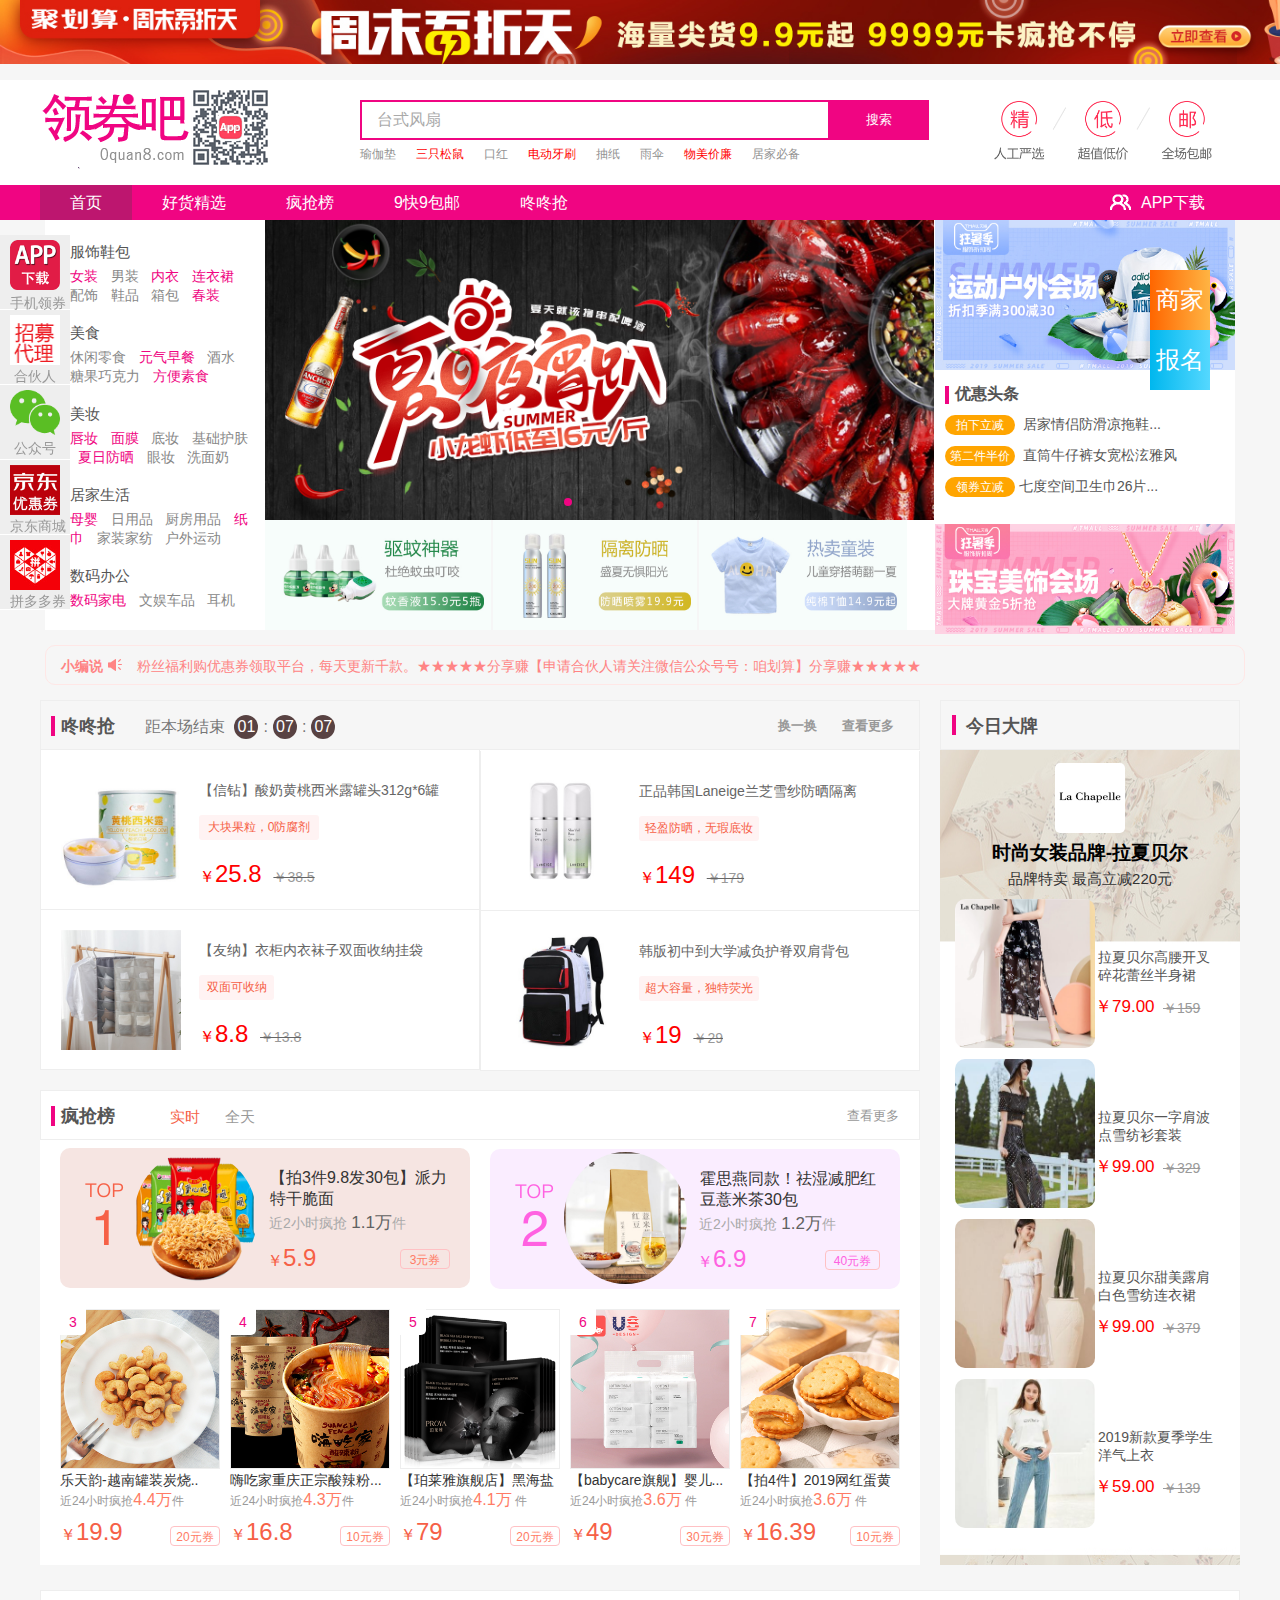
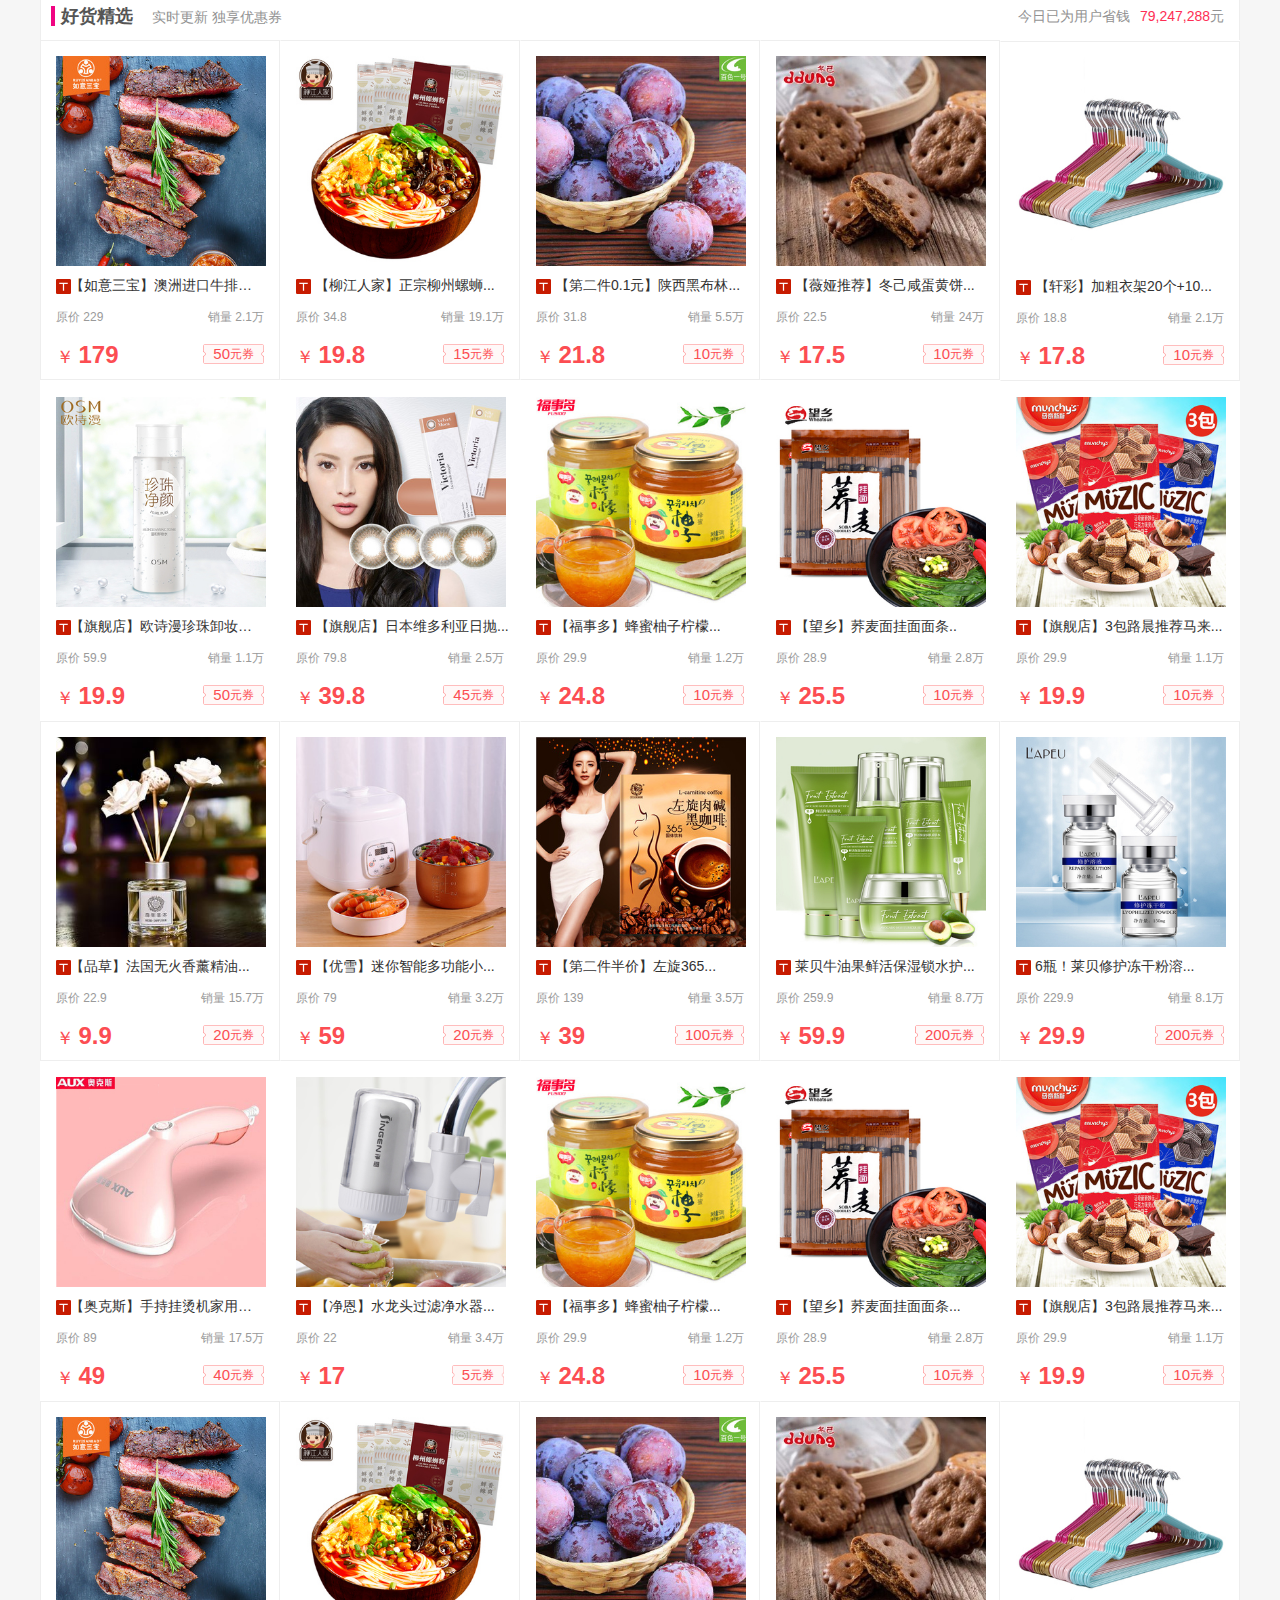
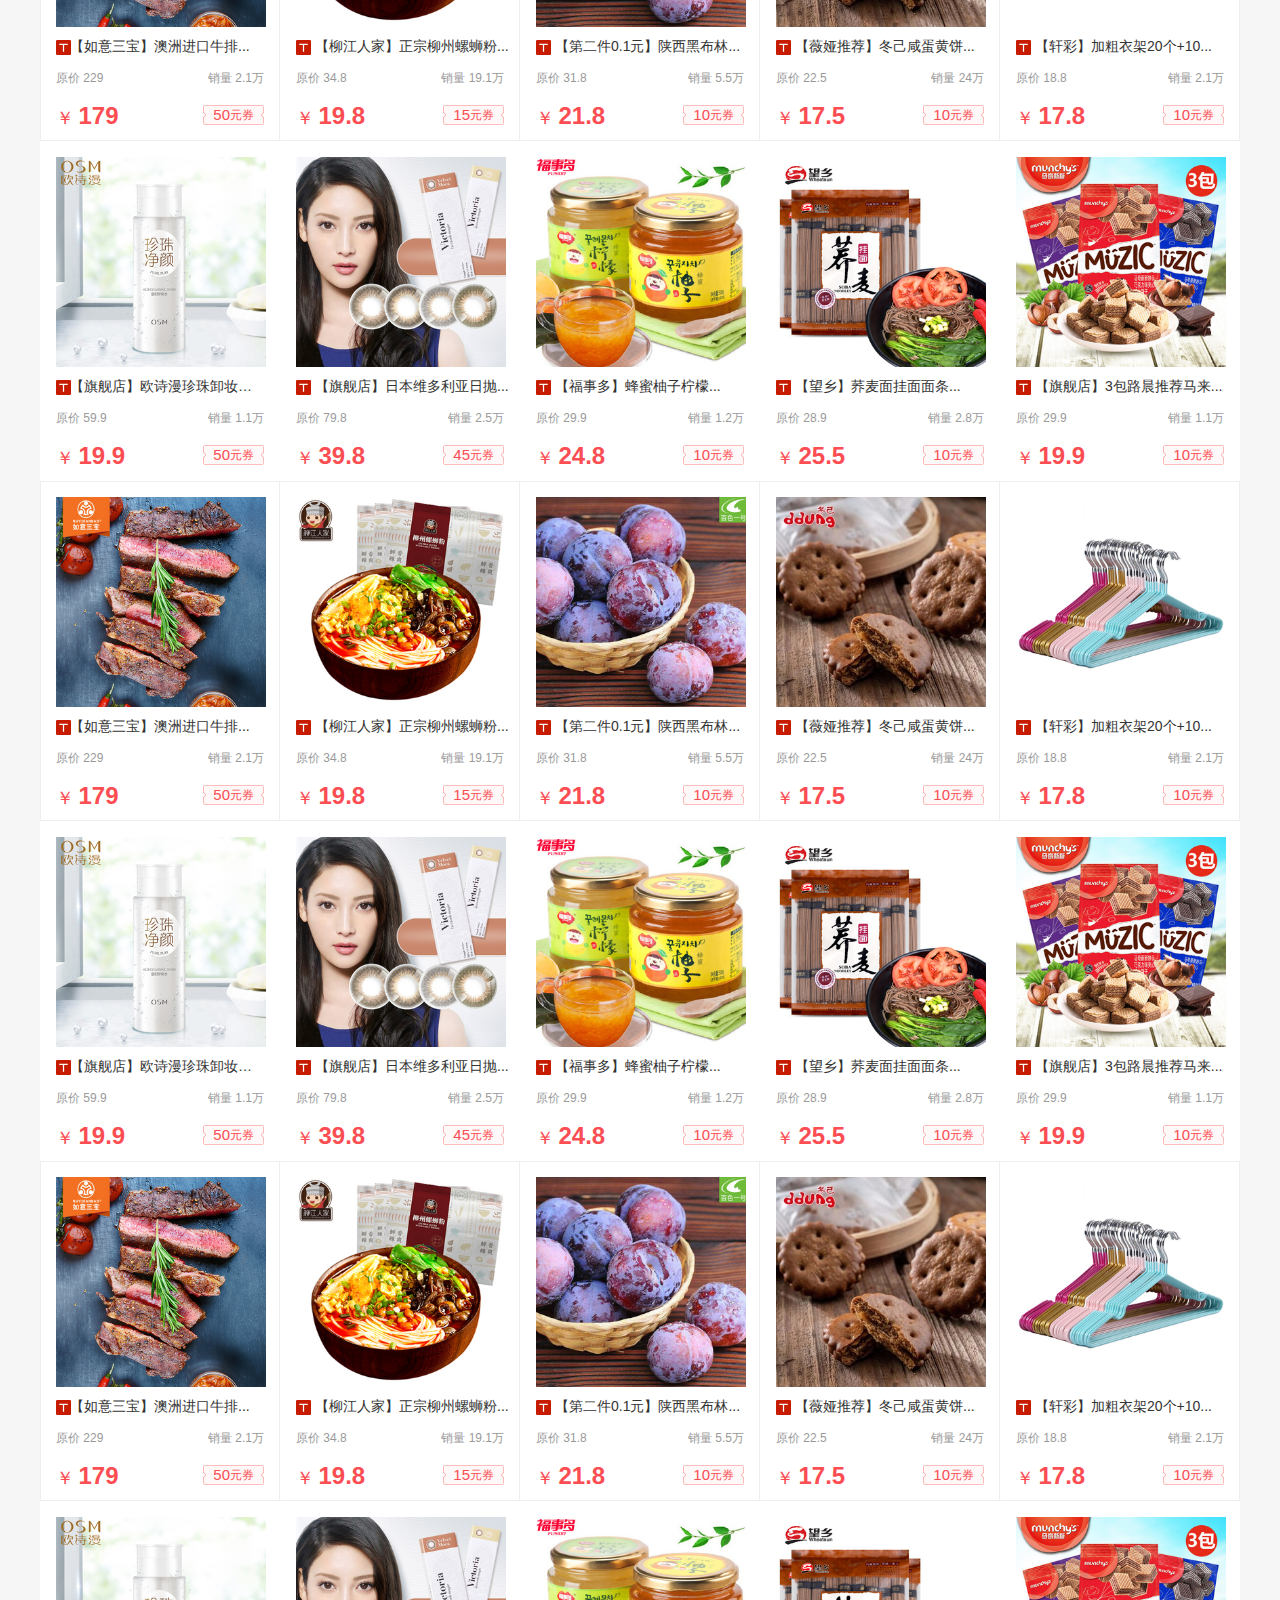
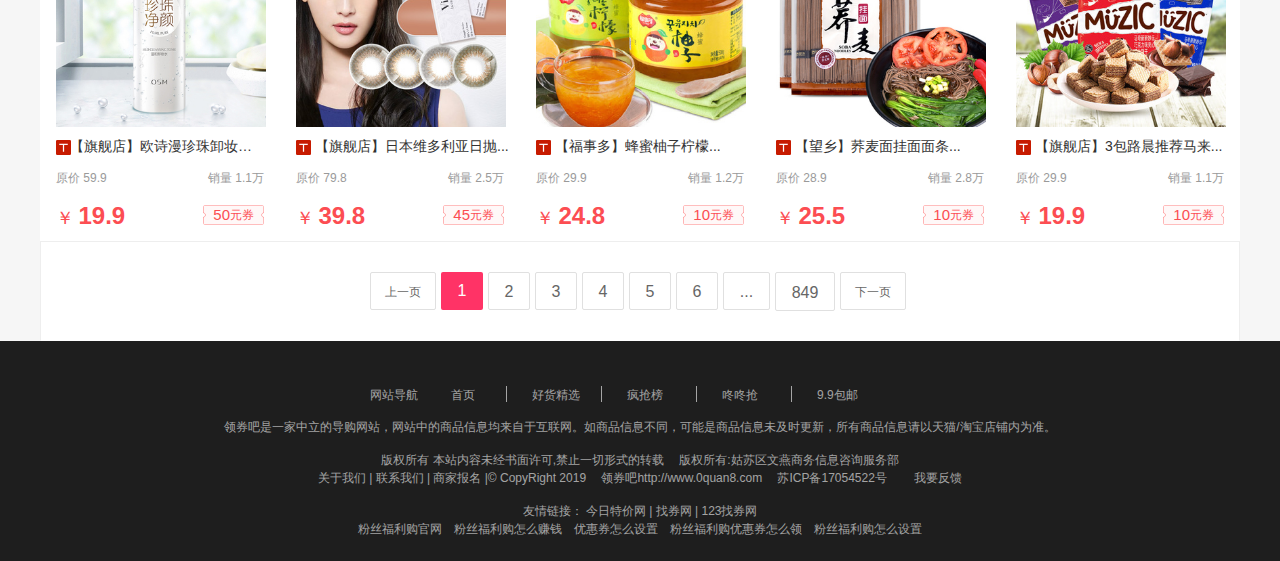
<file: index.html>
<!DOCTYPE html>
<html lang="en">

<head>
    <meta http-equiv="Content-Type" content="text/html; charset=utf-8">
    <meta name="viewport" content="width=device-width, initial-scale=1.0">
    <meta http-equiv="X-UA-Compatible" content="ie=edge">
    <meta name="language" content="zh-CN">
    <meta http-equiv="X-UA-Compatible" content="IE=edge,Chrome=1">
    <title>粉丝福利购,粉丝福利购优惠券,粉丝福利购优惠券官网入口_领券吧</title>
    <link rel="shortcut icon" href="favicon.ico">
    <meta name="keywords" content="粉丝福利购,淘宝粉丝福利购,粉丝福利购官网,粉丝福利购优惠券,天猫粉丝福利购,粉丝福利购怎么赚钱,粉丝福利购入口,领券吧" />
    <meta name="description"
        content="领券吧网站为您免费提供最新最全的粉丝福利购优惠券,粉丝福利购入口,粉丝福利购官网,粉丝福利购官网,淘宝粉丝福利购优惠券;淘宝粉丝福利购入口,粉丝福利购优惠券领取,就到领券帮，全网粉丝福利购优惠券免费领取！" />
<link rel="stylesheet" href="style/base.css">
    <link rel="stylesheet" href="style/index.css">
    <link rel="stylesheet" href="style/swiper.min.css">
</head>

<body>
    <!-- 顶部广告 -->
    <div class="topbar" id="ab">
        <div class="pic-box">
    </div>
</div>
    <!-- 头部  图片和输入框 -->
    <div class="zong">
        <diV class="header">
            <a href="index.html" target="blank"><img src="images/logo11.png" alt=""></a>
            <input type="text" placeholder="台式风扇">
            <button>搜索</button>
            <div class="zi">
                <a href="">瑜伽垫</a>
                <a href="" class="hong">三只松鼠</a>
                <a href="">口红</a>
                <a href="" class="hong">电动牙刷</a>
                <a href="">抽纸</a>
                <a href="">雨伞</a>
                <a href="" class="hong">物美价廉</a>
                <a href="">居家必备</a>
            </div>
            <img src="images/headgrup.png" alt="" class="you">
        </div>
        <!-- 导航条 -->
        <div class="daohang">
            <div class="banxin">
                <a href="" class="one" style="background:#bd166f;" >首页</a>
                <a href="">好货精选</a>
                <a href="">疯抢榜</a>
                <a href="">9快9包邮</a>
                <a href="list.html">咚咚抢</a>
                <a href="" class="zuihou"><i></i>&emsp;APP下载

                    <div class="xiala">

                        <img src="images/app2.png" alt=""><br>
                        手机领券更省钱<br>
                        &emsp;分享还能赚钱奥！
                    </div>
                </a>
            </div>
        </div>
    </div>
    <!-- 中间banner三个板块 -->
    <div class="content">

        <div class="left">
            <dl>
                <dt><img src="images/yifu.png">服饰鞋包</dt>
                <dd><a href="product-list.html" class="yiyang">女装</a> &nbsp;
                    <a href="">男装</a> &nbsp;
                    <a href="" class="yiyang">内衣</a> &nbsp; <a href="" class="yiyang">连衣裙</a> &nbsp; <a href="">配饰</a>
                    &nbsp; <a href="">鞋品</a> &nbsp; <a href="">箱包</a> &nbsp; <a href="" class="yiyang">春装</a></dd>


                <dt><img src="images/meishi.png">美食</dt>
                <dd><a href="">休闲零食</a> &nbsp;
                    <a href="" class="yiyang">元气早餐</a> &nbsp;
                    <a href="">酒水</a> &nbsp; <a href="">糖果巧克力</a> &nbsp; <a href="" class="yiyang">方便素食</a>
                </dd>


                <dt><img src="images/kouhong.png">美妆</dt>
                <dd><a href="" class="yiyang">唇妆</a> &nbsp;
                    <a href="" class="yiyang">面膜</a> &nbsp;
                    <a href="">底妆</a> &nbsp; <a href="">基础护肤</a> &nbsp; <a href="" class="yiyang">夏日防晒</a> &nbsp; <a
                        href="">眼妆</a> &nbsp; <a href="">洗面奶</a>



                <dt><img src="images/jiaju.png">居家生活</dt>
                <dd><a href="" class="yiyang">母婴</a> &nbsp;
                    <a href="">日用品</a> &nbsp;
                    <a href="">厨房用品</a> &nbsp; <a href="" class="yiyang">纸巾</a> &nbsp; <a href="">家装家纺</a> &nbsp; <a
                        href="">户外运动</a>


                <dt><img src="images/shuma.png">数码办公</dt>
                <dd><a href="" class="yiyang">数码家电</a> &nbsp;
                    <a href="">文娱车品</a> &nbsp;
                    <a href="">耳机</a>
            </dl>
        </div>
        <div class="middle">
            <!--------------------------- 插件----------------------------- -->
            <div class="swiper-container" id="chajian">
                <div class="swiper-wrapper">
                    <div class="swiper-slide">
                        <a href=""><img src="images/banner.jpg" alt="" class="longxia"></a>
                    </div>
                    <div class="swiper-slide">
                        <a href=""><img src="images/55.jpg" alt="" class="longxia"></a>
                    </div>
                    <div class="swiper-slide">
                        <a href=""><img src="images/44.jpg" alt="" class="longxia"></a>
                    </div>
                    <div class="swiper-slide">
                        <a href=""><img src="images/33.jpg" alt="" class="longxia"></a>
                    </div>
                    <div class="swiper-slide">
                        <a href=""><img src="images/11.jpg" alt="" class="longxia"></a>
                    </div>
                </div>
                <!-- 如果需要分页器 -->
                <div class="swiper-pagination" ></div>

                <!-- 如果需要导航按钮 -->
                <div class="swiper-button-prev" id="left1"></div>
                <div class="swiper-button-next" id="right1"></div>
            </div>
            <!--------------------------- 插件  end----------------------------- -->




            <a href=""><img src="images/quwen.jpg" alt="" class="quwen"></a>
            <a href=""><img src="images/geli.jpg" alt="" class="all"></a>
            <a href=""><img src="images/yifu.jpg" alt="" class="all"></a>
        </div>
        <!-- banner右部分排字-->
        <div class="right">

            <a href=""><img src="images/huichang.jpg" alt="" id="imgs" style="opacity: 1;"></a>


            <diV class="zhongjian">
                <p style="font-size: 16px;font-weight: bold; margin-left: 20px;"><i class="kong"></i>

                    <span class="youhui">优惠头条</span></p>

                <p class="jujia"><span class="pai">拍下立减</span>
                    <a href="">&nbsp;居家情侣防滑凉拖鞋...</a></p>
                <p class="jujia"><span class="pai">第二件半价</span>
                    <a href="">&nbsp;直筒牛仔裤女宽松泫雅风</a></p>
                <p class="jujia"><span class="ling">领券立减
                    </span><a href="">&nbsp;七度空间卫生巾26片...</a></p>
            </diV>
            <a href=""><img src="images/zhubao.jpg" alt="" class="zhubao"></a>
        </div>

        <!-- 小编说 -->
        <div class="xiaobian">
            <span style="font-weight: bold; margin-left:15px; margin-right: 30px;">小编说 </span> <img src="images/lb.png"
                alt=""> 粉丝福利购优惠券领取平台，每天更新千款。★★★★★分享赚【申请合伙人请关注微信公众号号：咱划算】分享赚★★★★★
        </div>
    </div>
    <!-- 中间banner三个板块end -->


    <!--  内容包括咚咚 疯抢 今日大牌-->
    <!-- 咚咚抢 -->
    <div class="content2">
        <div class="dongfeng">
            <div class="dongdao">
                <p style="font-size: 18px;font-weight: 800; margin-left: 20px; line-height: 50px;"> <i
                        class="i1"></i><span style="color: rgba(85,85,85,1);">咚咚抢</span><span
                        style="font-size:16px; font-weight:200; margin-left: 30px;color: #777;">距本场结束
                        <i class="i2"> 01</i>:<i class="i2"> 07</i>:<i class="i2">07</i> </span>
                    <a href="" class="huan">查看更多</a>
                    <a href="" class="huan">换一换</a>
                </p>
            </div>

            <div class="dongdong">
                <ul style="float: left">
                    <li><img src="images/ximilu.jpg" alt="">
                        <div class="ximilu-r">
                            <p>【信钻】酸奶黄桃西米露罐头312g*6罐</p>
                            <span class="dakuai">大块果粒，0防腐剂</span>
                            <p style="margin-top: 20px;">
                                <span style="color: red;font-size: 16px; ">￥</span><span
                                    style="font-size: 24px; color: red;">25.8</span> &nbsp;&nbsp;<s><span
                                        style="color:#999; ">￥38.5</span></s></p>
                        </div>

                    </li>

                    <li><img src="images/yijia.jpg" alt="">
                        <div class="ximilu-r">
                            <p>【友纳】衣柜内衣袜子双面收纳挂袋</p>
                            <span class="shouna">双面可收纳</span>
                            <p style="margin-top: 20px;">
                                <span style="color: red;font-size: 16px; ">￥</span><span
                                    style="font-size: 24px; color: red;">8.8</span> &nbsp;&nbsp;<s><span
                                        style="color:#999; ">￥13.8</span></s></p>
                        </div>

                    </li>

                </ul>




                <ul style="float: right">
                    <li><img src="images/lanzhi.jpg" alt="">
                        <div class="ximilu-r">
                            <p>正品韩国Laneige兰芝雪纱防晒隔离</p>
                            <span class="dakuai">轻盈防晒，无瑕底妆</span>
                            <p style="margin-top: 20px;">
                                <span style="color: red;font-size: 16px; ">￥</span><span
                                    style="font-size: 24px; color: red;">149</span> &nbsp;&nbsp;<s><span
                                        style="color:#999; ">￥179</span></s></p>
                        </div>

                    </li>


                    <li><img src="images/shubao.jpg" alt="">
                        <div class="ximilu-r">
                            <p>韩版初中到大学减负护脊双肩背包</p>
                            <span class="dakuai">超大容量，独特荧光</span>
                            <p style="margin-top: 20px;">
                                <span style="color: red;font-size: 16px; ">￥</span><span
                                    style="font-size: 24px; color: red;">19</span> &nbsp;&nbsp;<s><span
                                        style="color:#999; ">￥29</span></s></p>
                        </div>
                    </li>
                </ul>
            </div>
            <!-- 咚咚抢end -->

            <!-- 疯抢榜 -->
            <div class="fengqiang">
                <div class="fengdao">
                    <p style="font-size: 18px;font-weight: 800; margin-left: 20px; line-height: 50px;"> <i
                            class="i2"></i><span style="color: rgba(85,85,85,1);">疯抢榜</span>

                        <a href=""
                            style="font-size: 15px; font-weight: normal; color:#f66046; margin-left: 50px;">实时</a>
                        <a href=""
                            style="font-size: 15px;font-weight: normal; text-decoration: none;margin-left: 20px; "
                            class="chakan">全天</a>
                        <a href=""
                            style="float: right;font-size: 13px;font-weight: normal;text-decoration: none;margin-right: 20px;"
                            class="chakan">查看更多</a>
                    </p>
                </div>

                <div class="feng-cont">
                    <ul>
                        <li class="xiantao">
                            <img src="images/top_1.png" alt="" class="one">
                            <img src="images/fangbianmian.png" alt="" class="two">

                            <p>【拍3件9.8发30包】派力特干脆面</p>
                            <span class="jian"> 近2小时疯抢</span> <span
                                style="color: #616161;font-size: 17px;">1.1万</span><span class="jian1">件</span><br>
                            <p class="money">
                                <span style="color:  #F66046;font-size: 16px; margin-left: 10px; ">￥</span><span
                                    style="font-size: 24px; color:  #F66046;">5.9
                                    <span class="sanyuan">3元券</span>
                            </p>


                        </li>
                        <li class=" xiantao xian">

                            <img src="images/top_2.png" alt="" class="one">
                            <img src="images/yimi.jpg" alt="" class="two">

                            <p>霍思燕同款！祛湿减肥红豆薏米茶30包</p>
                            <span class="jian"> 近2小时疯抢</span> <span
                                style="color: #616161;font-size: 17px;">1.2万</span><span class="jian1">件</span><br>
                            <p class="money">
                                <span style="color: #FF61E1;font-size: 16px; margin-left: 10px; ">￥</span><span
                                    style="font-size: 24px; color:  #FF61E1;">6.9
                                    <span class="sishi">40元券</span>
                            </p>
                        </li>
                        <div style="clear: both;"></div>
                    </ul>

                    <!-- 疯抢榜底部 -->
                    <div class="feng-bottom">
                        <div class="feng-b">

                            <span class="san">3</span>

                            <img src="images/yaoguo.jpg" alt="">
                            <p>乐天韵-越南罐装炭烧..</p>
                            <span class="xiaoshi">近24小时疯抢<span class="wan">4.4万</span>件</span>
                            <p class="shuzi"><span style="color:  #F66046;font-size: 16px;  ">￥</span><span
                                    style="font-size: 24px; color:  #F66046;">19.9
                                    <span class="ershi">20元券</span></p>





                        </div>

                        <div class="feng-b">
                            <span class="san">4</span>

                            <img src="images/suanlafen.jpg" alt="">
                            <p>嗨吃家重庆正宗酸辣粉...</p>
                            <span class="xiaoshi">近24小时疯抢<span class="wan">4.3万</span>件</span>

                            <p class="shuzi"><span style="color:  #F66046;font-size: 16px;  ">￥</span><span
                                    style="font-size: 24px; color:  #F66046;">16.8
                                    <span class="ershi">10元券</span></p>



                        </div>

                        <div class="feng-b">
                            <span class="san">5</span>

                            <img src="images/mianmo.png" alt="">
                            <p>【珀莱雅旗舰店】黑海盐</p>
                            <span class="xiaoshi">近24小时疯抢<span class="wan">4.1万</span> 件</span>
                            <p class="shuzi">
                                <span style="color:  #F66046;font-size: 16px;  ">￥</span><span
                                    style="font-size: 24px; color:  #F66046;">79
                                    <span class="ershi">20元券</span></p>





                        </div>

                        <div class="feng-b">

                            <span class="san">6</span>
                            <img src="images/zhi.jpg" alt="">
                            <p>【babycare旗舰】婴儿...</p>
                            <span class="xiaoshi">近24小时疯抢<span class="wan">3.6万</span> 件</span>
                            <p class="shuzi">
                                <span style="color:  #F66046;font-size: 16px;  ">￥</span><span
                                    style="font-size: 24px; color:  #F66046;">49
                                    <span class="ershi">30元券</span></p>





                        </div>


                        <div class="feng-b">
                            <span class="san">7</span>

                            <img src="images/binggan.jpg" alt="">
                            <p>【拍4件】2019网红蛋黄</p>
                            <span class="xiaoshi">近24小时疯抢<span class="wan">3.6万</span> 件</span>
                            <p class="shuzi">
                                <span style="color:  #F66046;font-size: 16px;  ">￥</span><span
                                    style="font-size: 24px; color:  #F66046;">16.39
                                    <span class="ershi">10元券</span></p>

                        </div>

                    </div>
                </div>
            </div>

        </div>
        <!-- 疯抢榜end -->

        <!-- 今日大牌 -->
        <div class="jinri">
            <p class="dapai"> <i class="i3"></i><span style="color: rgba(85,85,85,1); margin-left: 25px;">今日大牌</span>
            </p>
            <div class="laxia">
                <a href="#" target="blank"><img src="images/la.jpg" alt="" class="beier"></a>
                <h2>时尚女装品牌-拉夏贝尔</h2>
                <p>品牌特卖 最高立减220元 </p>

                <ul class="tutu">
                    <li>
                        <img src="images/banqun.png" alt="" class="la">
                        <div class="ziti">
                            <span class="kaicha"> 拉夏贝尔高腰开叉碎花蕾丝半身裙</span>
                            <span class="qi">￥79.00 </span>
                            <s>￥159</s>
                        </div>
                    </li>


                    <li>
                        <img src="images/hei.jpg" alt="" class="la">
                        <div class="ziti">
                            <span class="kaicha"> 拉夏贝尔一字肩波点雪纺衫套装</span>
                            <span class="qi">￥99.00 </span>
                            <s>￥329</s>
                        </div>
                    </li>


                    <li>
                        <img src="images/nv.jpg" alt="" class="la">
                        <div class="ziti">
                            <span class="kaicha"> 拉夏贝尔甜美露肩白色雪纺连衣裙</span>
                            <span class="qi">￥99.00 </span>
                            <s>￥379</s>
                        </div>
                    </li>



                    <li>
                        <img src="images/xuesheng.jpg" alt="" class="la">
                        <div class="ziti">
                            <span class="kaicha"> 2019新款夏季学生洋气上衣</span>
                            <span class="qi">￥59.00 </span>
                            <s>￥139</s>
                        </div>
                    </li>

                </ul>



            </div>
        </div>
        <!-- 今日大牌end -->
    </div>
    <!--  内容包括咚咚 疯抢 今日大牌end-->

    <!-- 好货精选 -->
    <div class="content3">


        <div class="haohuo">
            <p> <i class="i4"></i><span class="jingxuan">好货精选</span>

                <span class="shishi">实时更新 独享优惠券</span>
                <span class="shengqian">今日已为用户省钱<b>79,247,288</b>元</span>
            </p>
        </div>
        <!-- 第一排 -->
        <a href="#" target="blank" class="tu">
            <img src="images/rou.jpg" alt="">
            <span class="bian"><i class="tao"></i>&emsp;【如意三宝】澳洲进口牛排333333333...</span>
            <span class="yuanjia"> 原价 229</span>
            <span class="xiaoliang"> 销量 2.1万</span>
            <p>
                <span class="qian">￥</span>
                <span class="shiqi"> 179</span>
                <span class="quan"> <i class="yiyuan">50</i>元券</span> </p>
        </a>

        <a href="#" target="blank" class="tu1">
            <img src="images/fen.jpg" alt="">
            <span class="bian"><i class="tao"></i>&emsp;【柳江人家】正宗柳州螺蛳...</span>
            <span class="yuanjia"> 原价 34.8</span>
            <span class="xiaoliang"> 销量 19.1万</span>
            <p>
                <span class="qian">￥</span>
                <span class="shiqi"> 19.8</span>
                <span class="quan"> <i class="yiyuan">15</i>元券</span> </p>
        </a>

        <a href="#" target="blank" class="tu1">
            <img src="images/tao.jpg" alt="">
            <span class="bian"><i class="tao"></i>&emsp;【第二件0.1元】陕西黑布林...</span>
            <span class="yuanjia"> 原价 31.8</span>
            <span class="xiaoliang"> 销量 5.5万</span>
            <p>
                <span class="qian">￥</span>
                <span class="shiqi"> 21.8</span>
                <span class="quan"> <i class="yiyuan">10</i>元券</span> </p>
        </a>
        <a href="#" target="blank" class="tu1">
            <img src="images/bing.jpg" alt="">
            <span class="bian"><i class="tao"></i>&emsp;【薇娅推荐】冬己咸蛋黄饼...</span>
            <span class="yuanjia"> 原价 22.5</span>
            <span class="xiaoliang"> 销量 24万</span>
            <p>
                <span class="qian">￥</span>
                <span class="shiqi"> 17.5</span>
                <span class="quan"> <i class="yiyuan">10</i>元券</span> </p>
        </a>

        <a href="#" target="blank" class="tu1">
            <img src="images/yicheng.jpg" alt="">
            <span class="bian"><i class="tao"></i>&emsp;【轩彩】加粗衣架20个+10...</span>
            <span class="yuanjia"> 原价 18.8</span>
            <span class="xiaoliang"> 销量 2.1万</span>
            <p>
                <span class="qian">￥</span>
                <span class="shiqi"> 17.8</span>
                <span class="quan"> <i class="yiyuan">10</i>元券</span> </p>
        </a>

        <!-- 第2排 -->
        <a href="#" target="blank" class="tu" style=" border: 1px solid transparent;">
            <img src="images/ou.jpg" alt="">
            <span class="bian"><i class="tao"></i>&emsp;【旗舰店】欧诗漫珍珠卸妆水...</span>
            <span class="yuanjia"> 原价 59.9</span>
            <span class="xiaoliang"> 销量 1.1万</span>
            <p>
                <span class="qian">￥</span>
                <span class="shiqi"> 19.9</span>
                <span class="quan"> <i class="yiyuan">50</i>元券</span> </p>
        </a>

        <a href="#" target="blank" class="tu1" style=" border: 1px solid transparent;">
            <img src="images/mei.jpg" alt="">
            <span class="bian"><i class="tao"></i>&emsp;【旗舰店】日本维多利亚日抛...</span>
            <span class="yuanjia"> 原价 79.8</span>
            <span class="xiaoliang"> 销量 2.5万</span>
            <p>
                <span class="qian">￥</span>
                <span class="shiqi"> 39.8</span>
                <span class="quan"> <i class="yiyuan">45</i>元券</span> </p>
        </a>

        <a href="#" target="blank" class="tu1" style=" border: 1px solid transparent;">
            <img src="images/feng.jpg" alt="">
            <span class="bian"><i class="tao"></i>&emsp;【福事多】蜂蜜柚子柠檬...</span>
            <span class="yuanjia"> 原价 29.9</span>
            <span class="xiaoliang"> 销量 1.2万</span>
            <p>
                <span class="qian">￥</span>
                <span class="shiqi"> 24.8</span>
                <span class="quan"> <i class="yiyuan">10</i>元券</span> </p>
        </a>
        <a href="#" target="blank" class="tu1" style=" border: 1px solid transparent;">
            <img src="images/qiao.jpg" alt="">
            <span class="bian"><i class="tao"></i>&emsp;【望乡】荞麦面挂面面条..</span>
            <span class="yuanjia"> 原价 28.9</span>
            <span class="xiaoliang"> 销量 2.8万</span>
            <p>
                <span class="qian">￥</span>
                <span class="shiqi"> 25.5</span>
                <span class="quan"> <i class="yiyuan">10</i>元券</span> </p>
        </a>

        <a href="#" target="blank" class="tu1" style=" border: 1px solid transparent;">
            <img src="images/wei.jpg" alt="">
            <span class="bian"><i class="tao"></i>&emsp;【旗舰店】3包路晨推荐马来...</span>
            <span class="yuanjia"> 原价 29.9</span>
            <span class="xiaoliang"> 销量 1.1万</span>
            <p>
                <span class="qian">￥</span>
                <span class="shiqi"> 19.9</span>
                <span class="quan"> <i class="yiyuan">10</i>元券</span> </p>
        </a>

        <!-- 第3排 -->
        <a href="#" target="blank" class="tu">
            <img src="images/xiangshui.jpg" alt="">
            <span class="bian"><i class="tao"></i>&emsp;【品草】法国无火香薰精油...</span>
            <span class="yuanjia"> 原价 22.9</span>
            <span class="xiaoliang"> 销量 15.7万</span>
            <p>
                <span class="qian">￥</span>
                <span class="shiqi"> 9.9</span>
                <span class="quan"> <i class="yiyuan">20</i>元券</span> </p>
        </a>

        <a href="#" target="blank" class="tu1">
            <img src="images/guo.jpg" alt="">
            <span class="bian"><i class="tao"></i>&emsp;【优雪】迷你智能多功能小...</span>
            <span class="yuanjia"> 原价 79</span>
            <span class="xiaoliang"> 销量 3.2万</span>
            <p>
                <span class="qian">￥</span>
                <span class="shiqi"> 59</span>
                <span class="quan"> <i class="yiyuan">20</i>元券</span> </p>
        </a>

        <a href="#" target="blank" class="tu1">
            <img src="images/thin.jpg" alt="">
            <span class="bian"><i class="tao"></i>&emsp;【第二件半价】左旋365...</span>
            <span class="yuanjia"> 原价 139</span>
            <span class="xiaoliang"> 销量 3.5万</span>
            <p>
                <span class="qian">￥</span>
                <span class="shiqi"> 39</span>
                <span class="quan"> <i class="yiyuan">100</i>元券</span> </p>
        </a>
        <a href="#" target="blank" class="tu1">
            <img src="images/baique.jpg" alt="">
            <span class="bian"><i class="tao"></i>&emsp;莱贝牛油果鲜活保湿锁水护...</span>
            <span class="yuanjia"> 原价 259.9</span>
            <span class="xiaoliang"> 销量 8.7万</span>
            <p>
                <span class="qian">￥</span>
                <span class="shiqi"> 59.9</span>
                <span class="quan"> <i class="yiyuan">200</i>元券</span> </p>
        </a>

        <a href="#" target="blank" class="tu1">
            <img src="images/dong.jpg" alt="">
            <span class="bian"><i class="tao"></i>&emsp;6瓶！莱贝修护冻干粉溶...</span>
            <span class="yuanjia"> 原价 229.9</span>
            <span class="xiaoliang"> 销量 8.1万</span>
            <p>
                <span class="qian">￥</span>
                <span class="shiqi"> 29.9</span>
                <span class="quan"> <i class="yiyuan">200</i>元券</span> </p>
        </a>

        <!-- 第4排 -->
        <a href="#" target="blank" class="tu" style=" border: 1px solid transparent;">
            <img src="images/yun.jpg" alt="">
            <span class="bian"><i class="tao"></i>&emsp;【奥克斯】手持挂烫机家用小...</span>
            <span class="yuanjia"> 原价 89</span>
            <span class="xiaoliang"> 销量 17.5万</span>
            <p>
                <span class="qian">￥</span>
                <span class="shiqi"> 49</span>
                <span class="quan"> <i class="yiyuan">40</i>元券</span> </p>
        </a>

        <a href="#" target="blank" class="tu1" style=" border: 1px solid transparent;">
            <img src="images/water.jpg" alt="">
            <span class="bian"><i class="tao"></i>&emsp;【净恩】水龙头过滤净水器...</span>
            <span class="yuanjia"> 原价 22</span>
            <span class="xiaoliang"> 销量 3.4万</span>
            <p>
                <span class="qian">￥</span>
                <span class="shiqi"> 17</span>
                <span class="quan"> <i class="yiyuan">5</i>元券</span> </p>
        </a>

        <a href="#" target="blank" class="tu1" style=" border: 1px solid transparent;">
            <img src="images/feng.jpg" alt="">
            <span class="bian"><i class="tao"></i>&emsp;【福事多】蜂蜜柚子柠檬...</span>
            <span class="yuanjia"> 原价 29.9</span>
            <span class="xiaoliang"> 销量 1.2万</span>
            <p>
                <span class="qian">￥</span>
                <span class="shiqi"> 24.8</span>
                <span class="quan"> <i class="yiyuan">10</i>元券</span> </p>
        </a>
        <a href="#" target="blank" class="tu1" style=" border: 1px solid transparent;">
            <img src="images/qiao.jpg" alt="">
            <span class="bian"><i class="tao"></i>&emsp;【望乡】荞麦面挂面面条...</span>
            <span class="yuanjia"> 原价 28.9</span>
            <span class="xiaoliang"> 销量 2.8万</span>
            <p>
                <span class="qian">￥</span>
                <span class="shiqi"> 25.5</span>
                <span class="quan"> <i class="yiyuan">10</i>元券</span> </p>
        </a>

        <a href="#" target="blank" class="tu1" style=" border: 1px solid transparent;">
            <img src="images/wei.jpg" alt="">
            <span class="bian"><i class="tao"></i>&emsp;【旗舰店】3包路晨推荐马来...</span>
            <span class="yuanjia"> 原价 29.9</span>
            <span class="xiaoliang"> 销量 1.1万</span>
            <p>
                <span class="qian">￥</span>
                <span class="shiqi"> 19.9</span>
                <span class="quan"> <i class="yiyuan">10</i>元券</span> </p>
        </a>

        <!-- 第5排 -->
        <a href="#" target="blank" class="tu">
            <img src="images/rou.jpg" alt="">
            <span class="bian"><i class="tao"></i>&emsp;【如意三宝】澳洲进口牛排...</span>
            <span class="yuanjia"> 原价 229</span>
            <span class="xiaoliang"> 销量 2.1万</span>
            <p>
                <span class="qian">￥</span>
                <span class="shiqi"> 179</span>
                <span class="quan"> <i class="yiyuan">50</i>元券</span> </p>
        </a>

        <a href="#" target="blank" class="tu1">
            <img src="images/fen.jpg" alt="">
            <span class="bian"><i class="tao"></i>&emsp;【柳江人家】正宗柳州螺蛳粉...</span>
            <span class="yuanjia"> 原价 34.8</span>
            <span class="xiaoliang"> 销量 19.1万</span>
            <p>
                <span class="qian">￥</span>
                <span class="shiqi"> 19.8</span>
                <span class="quan"> <i class="yiyuan">15</i>元券</span> </p>
        </a>

        <a href="#" target="blank" class="tu1">
            <img src="images/tao.jpg" alt="">
            <span class="bian"><i class="tao"></i>&emsp;【第二件0.1元】陕西黑布林...</span>
            <span class="yuanjia"> 原价 31.8</span>
            <span class="xiaoliang"> 销量 5.5万</span>
            <p>
                <span class="qian">￥</span>
                <span class="shiqi"> 21.8</span>
                <span class="quan"> <i class="yiyuan">10</i>元券</span> </p>
        </a>
        <a href="#" target="blank" class="tu1">
            <img src="images/bing.jpg" alt="">
            <span class="bian"><i class="tao"></i>&emsp;【薇娅推荐】冬己咸蛋黄饼...</span>
            <span class="yuanjia"> 原价 22.5</span>
            <span class="xiaoliang"> 销量 24万</span>
            <p>
                <span class="qian">￥</span>
                <span class="shiqi"> 17.5</span>
                <span class="quan"> <i class="yiyuan">10</i>元券</span> </p>
        </a>

        <a href="#" target="blank" class="tu1">
            <img src="images/yicheng.jpg" alt="">
            <span class="bian"><i class="tao"></i>&emsp;【轩彩】加粗衣架20个+10...</span>
            <span class="yuanjia"> 原价 18.8</span>
            <span class="xiaoliang"> 销量 2.1万</span>
            <p>
                <span class="qian">￥</span>
                <span class="shiqi"> 17.8</span>
                <span class="quan"> <i class="yiyuan">10</i>元券</span> </p>
        </a>

        <!-- 第6排 -->
        <a href="#" target="blank" class="tu" style=" border: 1px solid transparent;">
            <img src="images/ou.jpg" alt="">
            <span class="bian"><i class="tao"></i>&emsp;【旗舰店】欧诗漫珍珠卸妆水...</span>
            <span class="yuanjia"> 原价 59.9</span>
            <span class="xiaoliang"> 销量 1.1万</span>
            <p>
                <span class="qian">￥</span>
                <span class="shiqi"> 19.9</span>
                <span class="quan"> <i class="yiyuan">50</i>元券</span> </p>
        </a>

        <a href="#" target="blank" class="tu1" style=" border: 1px solid transparent;">
            <img src="images/mei.jpg" alt="">
            <span class="bian"><i class="tao"></i>&emsp;【旗舰店】日本维多利亚日抛...</span>
            <span class="yuanjia"> 原价 79.8</span>
            <span class="xiaoliang"> 销量 2.5万</span>
            <p>
                <span class="qian">￥</span>
                <span class="shiqi"> 39.8</span>
                <span class="quan"> <i class="yiyuan">45</i>元券</span> </p>
        </a>

        <a href="#" target="blank" class="tu1" style=" border: 1px solid transparent;">
            <img src="images/feng.jpg" alt="">
            <span class="bian"><i class="tao"></i>&emsp;【福事多】蜂蜜柚子柠檬...</span>
            <span class="yuanjia"> 原价 29.9</span>
            <span class="xiaoliang"> 销量 1.2万</span>
            <p>
                <span class="qian">￥</span>
                <span class="shiqi"> 24.8</span>
                <span class="quan"> <i class="yiyuan">10</i>元券</span> </p>
        </a>
        <a href="#" target="blank" class="tu1" style=" border: 1px solid transparent;">
            <img src="images/qiao.jpg" alt="">
            <span class="bian"><i class="tao"></i>&emsp;【望乡】荞麦面挂面面条...</span>
            <span class="yuanjia"> 原价 28.9</span>
            <span class="xiaoliang"> 销量 2.8万</span>
            <p>
                <span class="qian">￥</span>
                <span class="shiqi"> 25.5</span>
                <span class="quan"> <i class="yiyuan">10</i>元券</span> </p>
        </a>

        <a href="#" target="blank" class="tu1" style=" border: 1px solid transparent;">
            <img src="images/wei.jpg" alt="">
            <span class="bian"><i class="tao"></i>&emsp;【旗舰店】3包路晨推荐马来...</span>
            <span class="yuanjia"> 原价 29.9</span>
            <span class="xiaoliang"> 销量 1.1万</span>
            <p>
                <span class="qian">￥</span>
                <span class="shiqi"> 19.9</span>
                <span class="quan"> <i class="yiyuan">10</i>元券</span> </p>
        </a>
        <!-- 第7排 -->
        <a href="#" target="blank" class="tu">
            <img src="images/rou.jpg" alt="">
            <span class="bian"><i class="tao"></i>&emsp;【如意三宝】澳洲进口牛排...</span>
            <span class="yuanjia"> 原价 229</span>
            <span class="xiaoliang"> 销量 2.1万</span>
            <p>
                <span class="qian">￥</span>
                <span class="shiqi"> 179</span>
                <span class="quan"> <i class="yiyuan">50</i>元券</span> </p>
        </a>

        <a href="#" target="blank" class="tu1">
            <img src="images/fen.jpg" alt="">
            <span class="bian"><i class="tao"></i>&emsp;【柳江人家】正宗柳州螺蛳粉...</span>
            <span class="yuanjia"> 原价 34.8</span>
            <span class="xiaoliang"> 销量 19.1万</span>
            <p>
                <span class="qian">￥</span>
                <span class="shiqi"> 19.8</span>
                <span class="quan"> <i class="yiyuan">15</i>元券</span> </p>
        </a>

        <a href="#" target="blank" class="tu1">
            <img src="images/tao.jpg" alt="">
            <span class="bian"><i class="tao"></i>&emsp;【第二件0.1元】陕西黑布林...</span>
            <span class="yuanjia"> 原价 31.8</span>
            <span class="xiaoliang"> 销量 5.5万</span>
            <p>
                <span class="qian">￥</span>
                <span class="shiqi"> 21.8</span>
                <span class="quan"> <i class="yiyuan">10</i>元券</span> </p>
        </a>
        <a href="#" target="blank" class="tu1">
            <img src="images/bing.jpg" alt="">
            <span class="bian"><i class="tao"></i>&emsp;【薇娅推荐】冬己咸蛋黄饼...</span>
            <span class="yuanjia"> 原价 22.5</span>
            <span class="xiaoliang"> 销量 24万</span>
            <p>
                <span class="qian">￥</span>
                <span class="shiqi"> 17.5</span>
                <span class="quan"> <i class="yiyuan">10</i>元券</span> </p>
        </a>

        <a href="#" target="blank" class="tu1">
            <img src="images/yicheng.jpg" alt="">
            <span class="bian"><i class="tao"></i>&emsp;【轩彩】加粗衣架20个+10...</span>
            <span class="yuanjia"> 原价 18.8</span>
            <span class="xiaoliang"> 销量 2.1万</span>
            <p>
                <span class="qian">￥</span>
                <span class="shiqi"> 17.8</span>
                <span class="quan"> <i class="yiyuan">10</i>元券</span> </p>
        </a>

        <!-- 第8排 -->
        <a href="#" target="blank" class="tu" style=" border: 1px solid transparent;">
            <img src="images/ou.jpg" alt="">
            <span class="bian"><i class="tao"></i>&emsp;【旗舰店】欧诗漫珍珠卸妆水...</span>
            <span class="yuanjia"> 原价 59.9</span>
            <span class="xiaoliang"> 销量 1.1万</span>
            <p>
                <span class="qian">￥</span>
                <span class="shiqi"> 19.9</span>
                <span class="quan"> <i class="yiyuan">50</i>元券</span> </p>
        </a>

        <a href="#" target="blank" class="tu1" style=" border: 1px solid transparent;">
            <img src="images/mei.jpg" alt="">
            <span class="bian"><i class="tao"></i>&emsp;【旗舰店】日本维多利亚日抛...</span>
            <span class="yuanjia"> 原价 79.8</span>
            <span class="xiaoliang"> 销量 2.5万</span>
            <p>
                <span class="qian">￥</span>
                <span class="shiqi"> 39.8</span>
                <span class="quan"> <i class="yiyuan">45</i>元券</span> </p>
        </a>

        <a href="#" target="blank" class="tu1" style=" border: 1px solid transparent;">
            <img src="images/feng.jpg" alt="">
            <span class="bian"><i class="tao"></i>&emsp;【福事多】蜂蜜柚子柠檬...</span>
            <span class="yuanjia"> 原价 29.9</span>
            <span class="xiaoliang"> 销量 1.2万</span>
            <p>
                <span class="qian">￥</span>
                <span class="shiqi"> 24.8</span>
                <span class="quan"> <i class="yiyuan">10</i>元券</span> </p>
        </a>
        <a href="#" target="blank" class="tu1" style=" border: 1px solid transparent;">
            <img src="images/qiao.jpg" alt="">
            <span class="bian"><i class="tao"></i>&emsp;【望乡】荞麦面挂面面条...</span>
            <span class="yuanjia"> 原价 28.9</span>
            <span class="xiaoliang"> 销量 2.8万</span>
            <p>
                <span class="qian">￥</span>
                <span class="shiqi"> 25.5</span>
                <span class="quan"> <i class="yiyuan">10</i>元券</span> </p>
        </a>

        <a href="#" target="blank" class="tu1" style=" border: 1px solid transparent;">
            <img src="images/wei.jpg" alt="">
            <span class="bian"><i class="tao"></i>&emsp;【旗舰店】3包路晨推荐马来...</span>
            <span class="yuanjia"> 原价 29.9</span>
            <span class="xiaoliang"> 销量 1.1万</span>
            <p>
                <span class="qian">￥</span>
                <span class="shiqi"> 19.9</span>
                <span class="quan"> <i class="yiyuan">10</i>元券</span> </p>
        </a>
        <!-- 第9排 -->
        <a href="#" target="blank" class="tu">
            <img src="images/rou.jpg" alt="">
            <span class="bian"><i class="tao"></i>&emsp;【如意三宝】澳洲进口牛排...</span>
            <span class="yuanjia"> 原价 229</span>
            <span class="xiaoliang"> 销量 2.1万</span>
            <p>
                <span class="qian">￥</span>
                <span class="shiqi"> 179</span>
                <span class="quan"> <i class="yiyuan">50</i>元券</span> </p>
        </a>

        <a href="#" target="blank" class="tu1">
            <img src="images/fen.jpg" alt="">
            <span class="bian"><i class="tao"></i>&emsp;【柳江人家】正宗柳州螺蛳粉...</span>
            <span class="yuanjia"> 原价 34.8</span>
            <span class="xiaoliang"> 销量 19.1万</span>
            <p>
                <span class="qian">￥</span>
                <span class="shiqi"> 19.8</span>
                <span class="quan"> <i class="yiyuan">15</i>元券</span> </p>
        </a>

        <a href="#" target="blank" class="tu1">
            <img src="images/tao.jpg" alt="">
            <span class="bian"><i class="tao"></i>&emsp;【第二件0.1元】陕西黑布林...</span>
            <span class="yuanjia"> 原价 31.8</span>
            <span class="xiaoliang"> 销量 5.5万</span>
            <p>
                <span class="qian">￥</span>
                <span class="shiqi"> 21.8</span>
                <span class="quan"> <i class="yiyuan">10</i>元券</span> </p>
        </a>
        <a href="#" target="blank" class="tu1">
            <img src="images/bing.jpg" alt="">
            <span class="bian"><i class="tao"></i>&emsp;【薇娅推荐】冬己咸蛋黄饼...</span>
            <span class="yuanjia"> 原价 22.5</span>
            <span class="xiaoliang"> 销量 24万</span>
            <p>
                <span class="qian">￥</span>
                <span class="shiqi"> 17.5</span>
                <span class="quan"> <i class="yiyuan">10</i>元券</span> </p>
        </a>

        <a href="#" target="blank" class="tu1">
            <img src="images/yicheng.jpg" alt="">
            <span class="bian"><i class="tao"></i>&emsp;【轩彩】加粗衣架20个+10...</span>
            <span class="yuanjia"> 原价 18.8</span>
            <span class="xiaoliang"> 销量 2.1万</span>
            <p>
                <span class="qian">￥</span>
                <span class="shiqi"> 17.8</span>
                <span class="quan"> <i class="yiyuan">10</i>元券</span> </p>
        </a>

        <!-- 第10排 -->
        <a href="#" target="blank" class="tu" style=" border: 1px solid transparent;">
            <img src="images/ou.jpg" alt="">
            <span class="bian"><i class="tao"></i>&emsp;【旗舰店】欧诗漫珍珠卸妆水...</span>
            <span class="yuanjia"> 原价 59.9</span>
            <span class="xiaoliang"> 销量 1.1万</span>
            <p>
                <span class="qian">￥</span>
                <span class="shiqi"> 19.9</span>
                <span class="quan"> <i class="yiyuan">50</i>元券</span> </p>
        </a>

        <a href="#" target="blank" class="tu1" style=" border: 1px solid transparent;">
            <img src="images/mei.jpg" alt="">
            <span class="bian"><i class="tao"></i>&emsp;【旗舰店】日本维多利亚日抛...</span>
            <span class="yuanjia"> 原价 79.8</span>
            <span class="xiaoliang"> 销量 2.5万</span>
            <p>
                <span class="qian">￥</span>
                <span class="shiqi"> 39.8</span>
                <span class="quan"> <i class="yiyuan">45</i>元券</span> </p>
        </a>

        <a href="#" target="blank" class="tu1" style=" border: 1px solid transparent;">
            <img src="images/feng.jpg" alt="">
            <span class="bian"><i class="tao"></i>&emsp;【福事多】蜂蜜柚子柠檬...</span>
            <span class="yuanjia"> 原价 29.9</span>
            <span class="xiaoliang"> 销量 1.2万</span>
            <p>
                <span class="qian">￥</span>
                <span class="shiqi"> 24.8</span>
                <span class="quan"> <i class="yiyuan">10</i>元券</span> </p>
        </a>
        <a href="#" target="blank" class="tu1" style=" border: 1px solid transparent;">
            <img src="images/qiao.jpg" alt="">
            <span class="bian"><i class="tao"></i>&emsp;【望乡】荞麦面挂面面条...</span>
            <span class="yuanjia"> 原价 28.9</span>
            <span class="xiaoliang"> 销量 2.8万</span>
            <p>
                <span class="qian">￥</span>
                <span class="shiqi"> 25.5</span>
                <span class="quan"> <i class="yiyuan">10</i>元券</span> </p>
        </a>

        <a href="#" target="blank" class="tu1" style=" border: 1px solid transparent;">
            <img src="images/wei.jpg" alt="">
            <span class="bian"><i class="tao"></i>&emsp;【旗舰店】3包路晨推荐马来...</span>
            <span class="yuanjia"> 原价 29.9</span>
            <span class="xiaoliang"> 销量 1.1万</span>
            <p>
                <span class="qian">￥</span>
                <span class="shiqi"> 19.9</span>
                <span class="quan"> <i class="yiyuan">10</i>元券</span> </p>
        </a>
        <div style="clear: both;"></div>


        <div class="con3-bottom">
            <div class="cont">

                <a href="#" class="shang">上一页</a>
                <a href="" class="yi">1</a>
                <a href="" class="er">2</a>
                <a href="" class="er">3</a>
                <a href="" class="er">4</a>
                <a href="" class="er">5</a>
                <a href="" class="er">6</a>
                <a href="" class="dian">...</a>
                <a href="" class="ba">849</a>
                <a href="#" class="shang xia">下一页</a>

            </div>

        </div>
    </div>

    <!-- 底部结尾 -->
    <div class="footer">
        <div class="foot-cont">
            <p class="dao">
                <a href="#">网站导航</a>
                <a href="#" class="shouye ">首页</a>
                <a href="#" class="shouye haohuo">好货精选</a>
                <a href="#" class="shouye haohuo">疯抢榜</a>
                <a href="#" class="shouye haohuo">咚咚抢</a>
                <a href="#">9.9包邮</a>
            </p>

            <p class="wang">领券吧是一家中立的导购网站，网站中的商品信息均来自于互联网。如商品信息不同，可能是商品信息未及时更新，所有商品信息请以天猫/淘宝店铺内为准。</p>



            <p class="wang">版权所有 本站内容未经书面许可,禁止一切形式的转载&emsp; 版权所有:姑苏区文燕商务信息咨询服务部
            </p>

            <p class="wang zhan">
                关于我们 | 联系我们 | 商家报名 |© CopyRight 2019&emsp; 领券吧<a href="#" class="xian">http://www.0quan8.com</a>
                &emsp;苏ICP备17054522号&emsp;&emsp; <a href="#" class="fan">我要反馈</a></p>
            <p class="wang bao">
                友情链接： <a href="#">今日特价网</a> | <a href="#">找券网</a> | <a href="#">123找券网</a></p>

            <p class="wang zhan">
                粉丝福利购官网&emsp;粉丝福利购怎么赚钱&emsp;优惠券怎么设置&emsp;粉丝福利购优惠券怎么领&emsp;粉丝福利购怎么设置</p>
        </div>
    </div>

    <!-- 左侧固定栏 -->
    <div class="gudinglan">
        <ul class="guding">
            <li class="shouji">
                <a href=""><img src="images/app.png" alt=""></a>
                <p>手机领券</p>
                <!-- 固定栏结束 -->

                <!-- 隐藏栏 -->
                <diV class="shoujiyin">
                    <p class="fangbian">手机领券更方便</p>
                    <img src="images/app2.png" alt="" class="saoma">
                    <h2 style="color: #757575">扫码下载</h2>
                    <diV class="fuli">
                        您的福利中心：<br> 订单抽奖
                        <br> 申请代理赚钱
                        <br> 也可以领京东券、拼多多优惠券
                    </diV>
                </diV>
            </li>
            <li class="hehuo">
                <a href=""><img src="images/dsdk.png" alt=""></a>&nbsp;合伙人

                <div class="hehuoyin">
                    <p class="fangbian">&emsp;&emsp;&emsp;招募代理</p>
                    <p class="jiameng">加盟代理后,等于同时拥有:<br> 自己的公众号代理系统
                        <br> 自己的领券小程序
                        <br> 自己的购物群
                        <br> 自己的vip影院,吸粉的
                        <br> 自购省钱,分享赚钱,兼职全职都可以
                        <br> 更多介绍请点击下面
                    </p>
                    <i class="shenqing">申请代理>>></i>
                </div>
            </li>



            <li class="gongzhong">
                <a href=""><img src="images/wx.png" alt=""></a>&nbsp;公众号

                <div class="gongyin">
                    <p class="fangbian">&emsp;&emsp;&emsp;微信公众号</p>
                    <img src="images/weixin.png" alt=""
                        style="height: 134px; width: 134px;margin-left: 20px;margin-top: 10px;">

                    <h2 style="color: #757575; text-align: center;">微信领券最方便</h2>


                    <p class="jiameng">
                        您的福利中心：<br>
                        购物积分<br>
                        领红包抢免单<br>
                        申请代理赚钱
                    </p>
                </div>

            </li>
            <li class="jingdong">
                <a href=""><img src="images/jd.png" alt=""></a>京东商城

                <div class="jingyin">
                    <p class="fangbian">&emsp;&emsp;&emsp;JD京东内部优惠券</p>

                    <img src="images/jd2.png" alt=""
                        style="height: 149px; width: 149px;margin-left: 20px;margin-top: 10px;">

                    <b>京东商城优惠券<br>
                        内部优惠券<br>
                        免费领取!</b>
                </div>

            </li>
            <li class="pin">
                <a href=""><img src="images/pdd.png" alt=""></a>拼多多券

                <div class="pinyin">
                    <p class="fangbian">&emsp;&emsp;&emsp;拼多多内部优惠券</p>
                    <h2>拼多多优惠券</h2>
                    <img src="images/pdd.png" alt="" style="height: 134px; width: 134px;margin-left: 20px;">
                    <i>点击领券</i>
                    <b>拼多多优惠券免费领<br>
                        点击领券</b>
                </div>
            </li>
        </ul>
        <!-- 隐藏栏结束 -->
    </div>


    <!-- 右侧两块固定栏 -->
    <div class="gu-right">
        <a href="" class="shang">商家
            <div class="shangyin">商家入口</div>
        </a>
        <a href="" class="bao">报名

            <div class="baoyin">商家入口</div>
        </a>
    </div>

    <!-- 右侧五固定栏 -->
    <div class="fenxiang">
        <ul>
        
        <li class="yanga">
            <a href="#" class="yang"><img src="images/sc.png"></a>收藏</li>

       
            <li class="yanga o1"> <a href="#" class="yang"><img src="images/share.png"></a>分享


            <div class="wei">
                <a href="" class="w1"></a>
                <a href="" class="w2"></a>
                <a href="" class="w3"></a>
                <a href="" class="w3"></a>
              
            </div>
            
            
            
            
            
            </li>

       
        <li class="yanga"> <a href="#" class="yang"><img src="images/kf.png"></a>客服</li>

            
      
        <li class="yanga">  <a href="#" class="yang"><img src="images/feedback.png"></a>反馈</li>

       
        <li class="yang1"> <a href="#ab" class="yang1"><img src="images/top.png"></a></li>


        </ul>
            
        </a>
    </div>

    <script src="js/swiper.min.js"></script>
    <script>
        var imgs = document.getElementById("imgs");
        imgs.onmouseover = function () {
            imgs.style.opacity = 0.7;
        }
        imgs.onmouseout = function () {
            imgs.style.opacity = 1;
        }
    </script>




    <script>
        var mySwiper = new Swiper('.swiper-container', {
            direction: 'horizontal', // 垂直切换选项
            loop: true, // 循环模式选项
            speed: 100,
            autoplay: true,


            // 如果需要分页器
            pagination: {
                el: '.swiper-pagination',
                clickable: true,

            },

            // 如果需要前进后退按钮
            navigation: {
                nextEl: '.swiper-button-next',
                prevEl: '.swiper-button-prev',
            },

            // 如果需要滚动条
            scrollbar: {
                el: '.swiper-scrollbar',
            },
        })
    </script>
<script>
var chajian=document.getElementById('chajian');
var left1=document.getElementById('left1');
var right1=document.getElementById('right1');
chajian.onmouseenter=function(){
    left1.style.display='block';
    right1.style.display='block';
}
chajian.onmouseleave=function(){
    left1.style.display='none';
    right1.style.display='none';
}


</script>


</body>

</html>
</file>
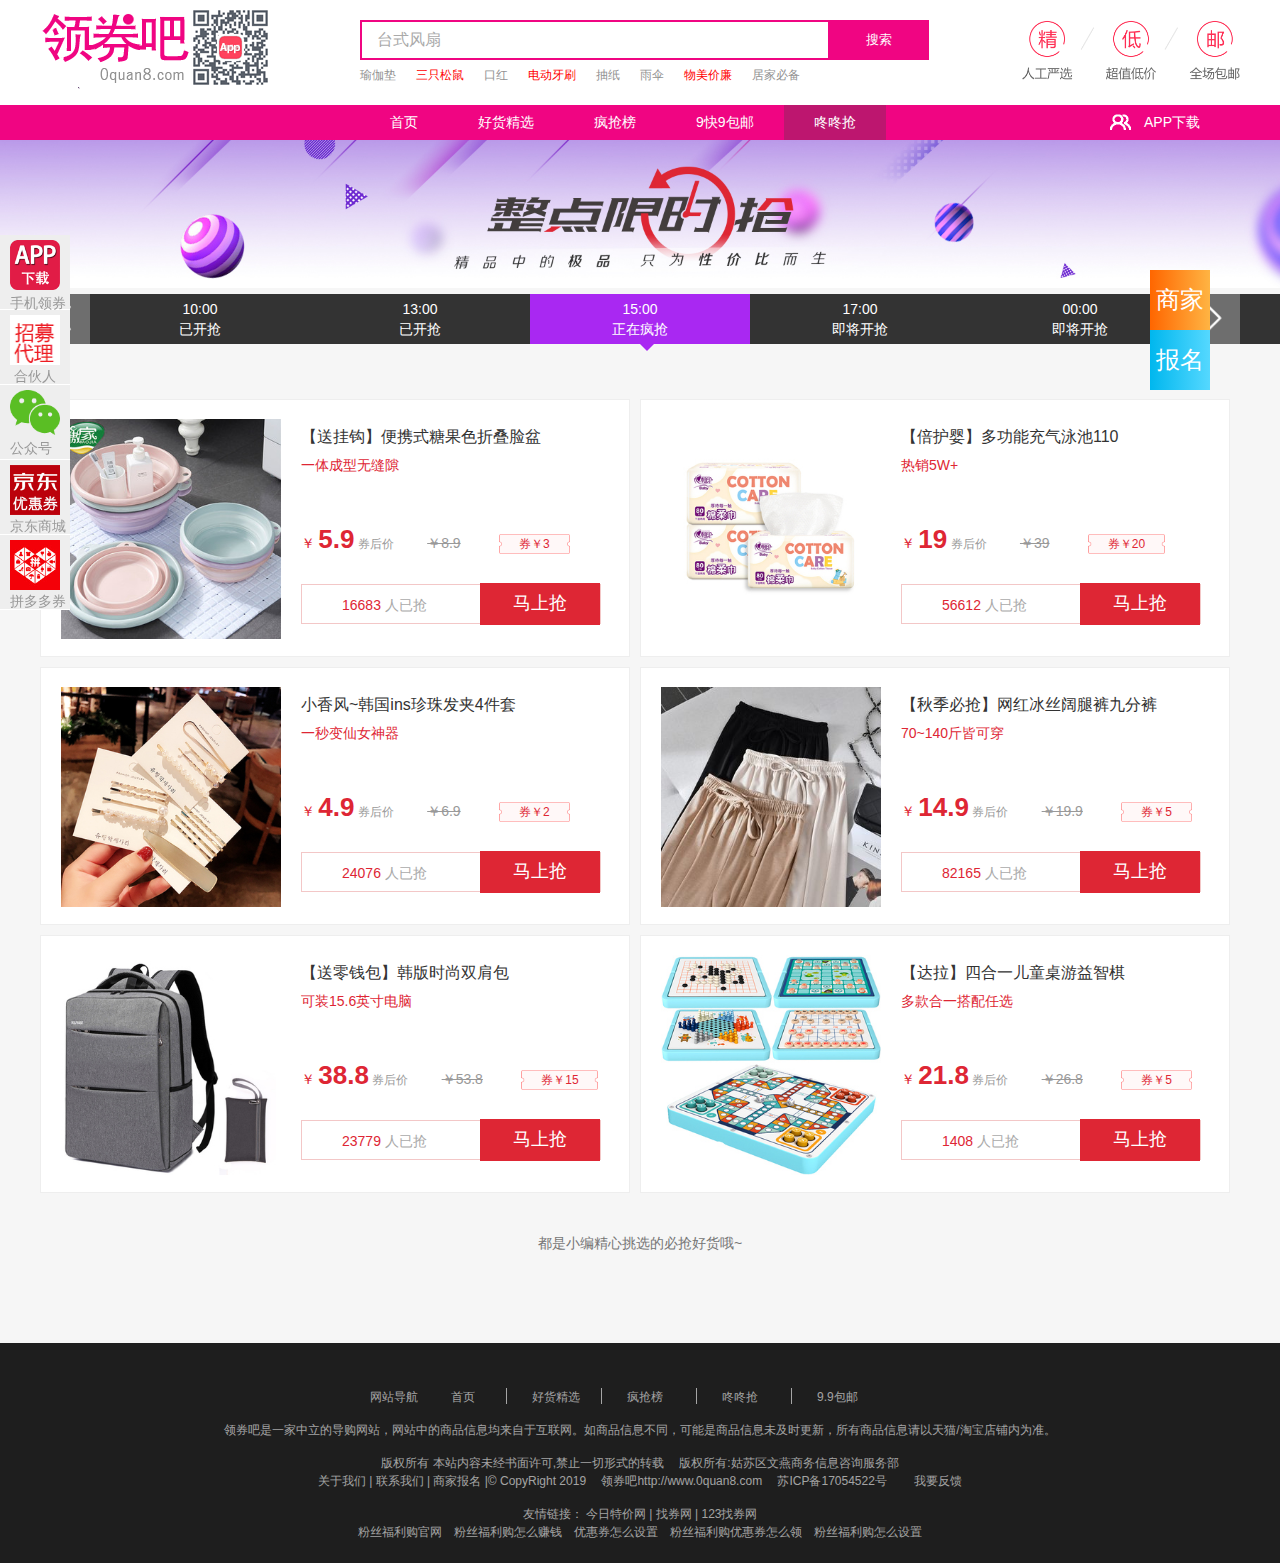
<file: list.html>
<!DOCTYPE html>
<html lang="en">

<head>
    <meta http-equiv="Content-Type" content="text/html; charset=utf-8">
    <meta name="viewport" content="width=device-width, initial-scale=1.0">
    <meta http-equiv="X-UA-Compatible" content="ie=edge">
    <meta name="language" content="zh-CN">
    <meta http-equiv="X-UA-Compatible" content="IE=edge,Chrome=1">
  
    <title>粉丝福利购,粉丝福利购优惠券,粉丝福利购优惠券官网入口_领券吧</title>
    <link rel="shortcut icon" href="favicon.ico">
    <meta name="keywords" content="粉丝福利购,淘宝粉丝福利购,粉丝福利购官网,粉丝福利购优惠券,天猫粉丝福利购,粉丝福利购怎么赚钱,粉丝福利购入口,领券吧" />
    <meta name="description"
        content="领券吧网站为您免费提供最新最全的粉丝福利购优惠券,粉丝福利购入口,粉丝福利购官网,粉丝福利购官网,淘宝粉丝福利购优惠券;淘宝粉丝福利购入口,粉丝福利购优惠券领取,就到领券帮，全网粉丝福利购优惠券免费领取！" />
    <link rel="stylesheet" href="style/base.css">
    <link rel="stylesheet" href="style/list.css">
    <link rel="stylesheet" href="style/swiper.min.css">
</head>

<body>
    <!-- 头部  图片和输入框 -->
    <div class="zong" id="first">
        <div class="header">
            <a href="index.html" target="blank"><img src="images/logo11.png" alt=""></a>
            <input type="text" placeholder="台式风扇">
            <button>搜索</button>
            <div class="zi">
                <a href="">瑜伽垫</a>
                <a href="" class="hong">三只松鼠</a>
                <a href="">口红</a>
                <a href="" class="hong">电动牙刷</a>
                <a href="">抽纸</a>
                <a href="">雨伞</a>
                <a href="" class="hong">物美价廉</a>
                <a href="">居家必备</a>
            </div>
            <img src="images/headgrup.png" alt="" class="you">
        </div>
        <!-- 导航条 -->
        <div class="daohang">
            <div class="banxin">
                <a href="" class="one">首页</a>
                <a href="">好货精选</a>
                <a href="">疯抢榜</a>
                <a href="">9快9包邮</a>
                <a href="" style="background:#bd166f; ">咚咚抢</a>
                <a href="" class="zuihou"><i></i>&emsp;APP下载

                    <div class="xiala">

                        <img src="images/app2.png" alt=""><br>
                        手机领券更省钱<br>
                        &emsp;分享还能赚钱奥！
                    </div>
                </a>
            </div>
        </div>
    </div>
    <!-- banner -->
    <div class="banner">
        <img src="images/banner-dong.jpg" alt="">
    </div>

    <div class="subnav">

        <div class="heart">
            <div class="h-left">

                <i></i>
            </div>

            <ul class="h-middle">
                <li>
                    <p>10:00</p>
                    <p>已开抢</p>
                </li>
                <li>
                    <p>13:00</p>
                    <p>已开抢</p>

                </li>
                <li class="purple">
                    <p>15:00</p>
                    <p>正在疯抢</p>

                </li>
                <li>   
                     <p>17:00</p>
                    <p>即将开抢</p>
                </li>
                <li>    
                    <p>00:00</p>
                    <p>即将开抢</p>
                </li>
            </ul>

            <div class="h-right">
                <i></i>
            </div>


        </div>
    </div>

<!-- 商品排版 -->
<div class="list">
<ul>
<!--第一个商品信息  -->
    <li>
<a href="">
<div class="goods-pic"><img src="images/pic.jpg" alt=""></div>
<div class="goods-info">
<h3>【送挂钩】便携式糖果色折叠脸盆</h3>
<p>一体成型无缝隙</p>
<div class="goods-price">
    <i>￥</i>
   <b>5.9</b> 
    券后价
<span class="one">￥8.9</span>
    <span class="two">券￥3</span>
</div>

<div class="goods-hot">

<span>16683</span>
人已抢
<b>马上抢</b>
</div>
</div>
</a>

    </li>
<!-- 第一个商品信息 end -->

<!-- 第二个 -->
<li>
        <a href="">
        <div class="goods-pic"><img src="images/chou.jpg" alt=""></div>
        <div class="goods-info">
        <h3>【倍护婴】多功能充气泳池110</h3>
        <p>热销5W+</p>
        <div class="goods-price">
            <i>￥</i>
           <b>19</b> 
            券后价
        <span class="one">￥39</span>
            <span class="two">券￥20</span>
        </div>
        
        <div class="goods-hot">
        
        <span>56612</span>
        人已抢
        <b>马上抢</b>
        </div>
        </div>
        </a>
            </li>
 <!--  第二个-->
 <!-- 第三个 -->
 <li>
        <a href="">
        <div class="goods-pic"><img src="images/faqia.jpg" alt=""></div>
        <div class="goods-info">
        <h3>小香风~韩国ins珍珠发夹4件套</h3>
        <p>一秒变仙女神器</p>
        <div class="goods-price">
            <i>￥</i>
           <b>4.9</b> 
            券后价
        <span class="one">￥6.9</span>
            <span class="two">券￥2</span>
        </div>
        
        <div class="goods-hot">
        
        <span>24076</span>
        人已抢
        <b>马上抢</b>
        </div>
        </div>
        </a>
            </li>
 <!-- 第三个 -->
 <!-- 第四个 -->
 <li>
        <a href="">
        <div class="goods-pic"><img src="images/ice.jpg" alt=""></div>
        <div class="goods-info">
        <h3>【秋季必抢】网红冰丝阔腿裤九分裤</h3>
        <p>70~140斤皆可穿</p>
        <div class="goods-price">
            <i>￥</i>
           <b>14.9</b> 
            券后价
        <span class="one">￥19.9</span>
            <span class="two">券￥5</span>
        </div>
        
        <div class="goods-hot">
        
        <span>82165</span>
        人已抢
        <b>马上抢</b>
        </div>
        </div>
        </a>
        
            </li>
<!--第四个  -->
<!-- 五 -->
<li>
        <a href="">
        <div class="goods-pic"><img src="images/com.jpg" alt=""></div>
        <div class="goods-info">
        <h3>【送零钱包】韩版时尚双肩包</h3>
        <p>可装15.6英寸电脑</p>
        <div class="goods-price">
            <i>￥</i>
           <b>38.8</b> 
            券后价
        <span class="one">￥53.8</span>
            <span class="two">券￥15</span>
        </div>
        
        <div class="goods-hot">
        
        <span>23779</span>
        人已抢
        <b>马上抢</b>
        </div>
        </div>
        </a>
        
            </li>
 <!-- 五 -->

 <!-- 六 -->
 <li>
        <a href="">
        <div class="goods-pic"><img src="images/xiangqi.jpg" alt=""></div>
        <div class="goods-info">
        <h3>【达拉】四合一儿童桌游益智棋</h3>
        <p>多款合一搭配任选</p>
        <div class="goods-price">
            <i>￥</i>
           <b>21.8</b> 
            券后价
        <span class="one">￥26.8</span>
            <span class="two">券￥5</span>
        </div>
        
        <div class="goods-hot">
        
        <span>1408</span>
        人已抢
        <b>马上抢</b>
        </div>
        </div>
        </a>
            </li>
  <!-- 六 -->
</ul>
<div style="clear: both;"></div>

<p class="tex">都是小编精心挑选的必抢好货哦~</p>
</div>
<!-- 商品排版结束 -->

<!-- 底部 -->
 <!-- 底部结尾 -->
 <div class="footer">
        <div class="foot-cont">
            <p class="dao">
                <a href="#">网站导航</a>
                <a href="#" class="shouye ">首页</a>
                <a href="#" class="shouye haohuo">好货精选</a>
                <a href="#" class="shouye haohuo">疯抢榜</a>
                <a href="#" class="shouye haohuo">咚咚抢</a>
                <a href="#">9.9包邮</a>
            </p>

            <p class="wang">领券吧是一家中立的导购网站，网站中的商品信息均来自于互联网。如商品信息不同，可能是商品信息未及时更新，所有商品信息请以天猫/淘宝店铺内为准。</p>



            <p class="wang">版权所有 本站内容未经书面许可,禁止一切形式的转载&emsp; 版权所有:姑苏区文燕商务信息咨询服务部
            </p>

            <p class="wang zhan">
                关于我们 | 联系我们 | 商家报名 |© CopyRight 2019&emsp; 领券吧<a href="#" class="xian">http://www.0quan8.com</a>
                &emsp;苏ICP备17054522号&emsp;&emsp; <a href="#" class="fan">我要反馈</a></p>
            <p class="wang bao">
                友情链接： <a href="#">今日特价网</a> | <a href="#">找券网</a> | <a href="#">123找券网</a></p>

            <p class="wang zhan">
                粉丝福利购官网&emsp;粉丝福利购怎么赚钱&emsp;优惠券怎么设置&emsp;粉丝福利购优惠券怎么领&emsp;粉丝福利购怎么设置</p>
        </div>
    </div>

  


























    <!-- 左侧固定栏 -->
    <div class="gudinglan">
        <ul class="guding">
            <li class="shouji">
                <a href=""><img src="images/app.png" alt=""></a>
                <p>手机领券</p>
                <!-- 固定栏结束 -->

                <!-- 隐藏栏 -->
                <diV class="shoujiyin">
                    <p class="fangbian">手机领券更方便</p>
                    <img src="images/app2.png" alt="" class="saoma">
                    <h2 style="color: #757575">扫码下载</h2>
                    <diV class="fuli">
                        您的福利中心：<br> 订单抽奖
                        <br> 申请代理赚钱
                        <br> 也可以领京东券、拼多多优惠券
                    </diV>
                </diV>
            </li>


            <li class="hehuo">
                <a href=""><img src="images/dsdk.png" alt=""></a>&nbsp;合伙人

                <div class="hehuoyin">
                    <p class="fangbian">&emsp;&emsp;&emsp;招募代理</p>
                    <p class="jiameng">加盟代理后,等于同时拥有:<br> 自己的公众号代理系统
                        <br> 自己的领券小程序
                        <br> 自己的购物群
                        <br> 自己的vip影院,吸粉的
                        <br> 自购省钱,分享赚钱,兼职全职都可以
                        <br> 更多介绍请点击下面
                    </p>
                    <i class="shenqing">申请代理>>></i>
                </div>
            </li>



            <li class="gongzhong">
                <a href=""><img src="images/wx.png" alt=""></a>&nbsp;
                公众号
                <div class="gongyin">
                    <p class="fangbian">&emsp;&emsp;&emsp;微信公众号</p>
                    <img src="images/weixin.png" alt=""
                        style="height: 134px; width: 134px;margin-left: 20px;margin-top: 10px;">

                    <h2 style="color: #757575; text-align: center;">微信领券最方便</h2>


                    <p class="jiameng">
                        您的福利中心：<br>
                        购物积分<br>
                        领红包抢免单<br>
                        申请代理赚钱
                    </p>
                </div>

            </li>
            <li class="jingdong">
                <a href=""><img src="images/jd.png" alt=""></a>京东商城

                <div class="jingyin">
                    <p class="fangbian">&emsp;&emsp;&emsp;JD京东内部优惠券</p>

                    <img src="images/jd2.png" alt=""
                        style="height: 149px; width: 149px;margin-left: 20px;margin-top: 10px;">

                    <b>京东商城优惠券<br>
                        内部优惠券<br>
                        免费领取!</b>
                </div>

            </li>
            <li class="pin">
                <a href=""><img src="images/pdd.png" alt=""></a>拼多多券

                <div class="pinyin">
                    <p class="fangbian">&emsp;&emsp;&emsp;拼多多内部优惠券</p>
                    <h2>拼多多优惠券</h2>
                    <img src="images/pdd.png" alt="" style="height: 134px; width: 134px;margin-left: 20px;">
                    <i>点击领券</i>
                    <b>拼多多优惠券免费领<br>
                        点击领券</b>
                </div>
            </li>
        </ul>
        <!-- 隐藏栏结束 -->
    </div>


    <!-- 右侧两块固定栏 -->
    <div class="gu-right">
        <a href="" class="shang">商家
            <div class="shangyin">商家入口</div>
        </a>
        <a href="" class="bao">报名

            <div class="baoyin">商家入口</div>
        </a>
    </div>

    <!-- 右侧五固定栏 -->
    <div class="fenxiang">
        <ul>

            <li class="yanga">
                <a href="#" class="yang"><img src="images/sc.png"></a>收藏</li>

            <li class="yanga o1"> <a href="#" class="yang"><img src="images/share.png"></a>分享


                <div class="wei">
                    <a href="" class="w1"></a>
                    <a href="" class="w2"></a>
                    <a href="" class="w3"></a>
                    <a href="" class="w3"></a>

                </div>

            </li>


            <li class="yanga"> <a href="#" class="yang"><img src="images/kf.png"></a>客服</li>



            <li class="yanga"> <a href="#" class="yang"><img src="images/feedback.png"></a>反馈</li>


            <li class="yang1"> <a href="#first" class="yang1"><img src="images/top.png"></a></li>


        </ul>

        </a>
    </div>
</body>

</html>
</file>
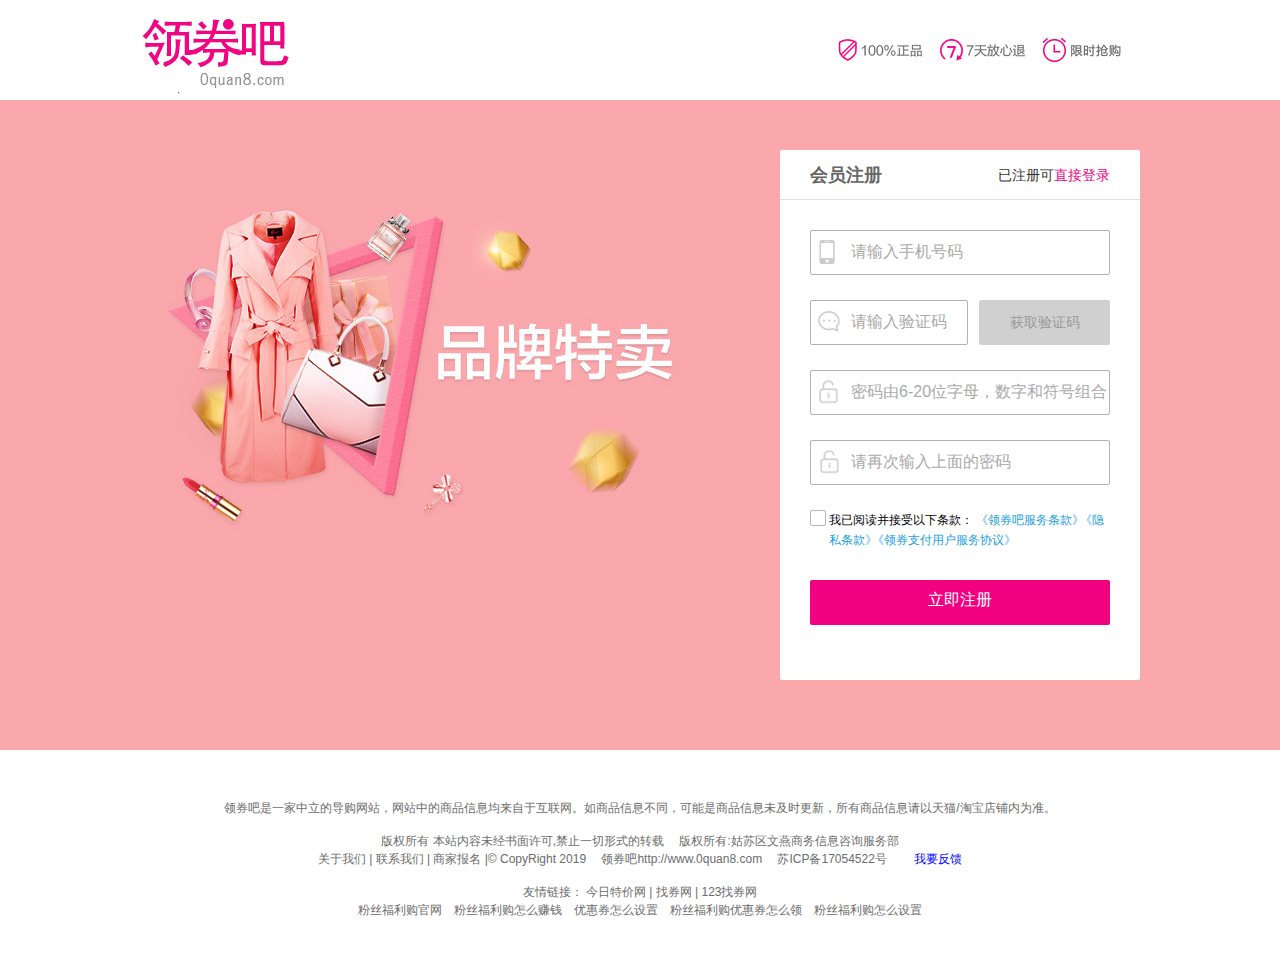
<file: register.html>
<!DOCTYPE html>
<html lang="en">

<head>
    <meta http-equiv="Content-Type" content="text/html; charset=utf-8">
    <meta name="viewport" content="width=device-width, initial-scale=1.0">
    <meta http-equiv="X-UA-Compatible" content="ie=edge">
    <title>领券吧注册</title>
    <link rel="shortcut icon" href="favicon.ico">
    <meta name="keywords" content="粉丝福利购,淘宝粉丝福利购,粉丝福利购官网,粉丝福利购优惠券,天猫粉丝福利购,粉丝福利购怎么赚钱,粉丝福利购入口,领券吧" />
    <meta name="description"
        content="领券吧网站为您免费提供最新最全的粉丝福利购优惠券,粉丝福利购入口,粉丝福利购官网,粉丝福利购官网,淘宝粉丝福利购优惠券;淘宝粉丝福利购入口,粉丝福利购优惠券领取,就到领券帮，全网粉丝福利购优惠券免费领取！" />
    <link rel="stylesheet" href="style/base.css">
    <link rel="stylesheet" href="style/register.css">
</head>

<body>
    <!-- 头部 -->
    <div class="header">
        <a href="index.html" class="one"></a>
        <a href="" class="two"></a>
    </div>
    <!-- 头部 end-->

    <!-- banner  -->
    <div class="banner">
        <div class="bx">
            <div class="banner-r">
                <h2>会员注册
                    <span>已注册可<a href="login.html">直接登录</a></span>
                </h2>
                <div class="tel">
                    <span class="one"></span>
                    <input type="text" placeholder="请输入手机号码" class="please">

                    <span class="two"></span>
                    <input type="text" placeholder="请输入验证码" class="yan"><a href="" class="huo">获取验证码</a>

                    <span class="three"></span>

                    <input type="password" placeholder="密码由6-20位字母，数字和符号组合" class="please">

                    <span class="four"></span>
                    <input type="password " placeholder="请再次输入上面的密码" class="please">
                    <div class="he">
                        <label for="" class="yes" id="la" ></label>
                        <label for="" class="yes1">
                            我已阅读并接受以下条款：
                            <a href="" class="wei">《领券吧服务条款》</a>
                            <a href="" class="wei">《隐私条款》</a>
                            <a href="" class="wei">《领券支付用户服务协议》</a>
                        </label>
                        <a href="" class="zhuce">立即注册</a>
                    </div>
                </div>
            </div>
        </div>
    </div>

    <!-- 底部 -->

    <div class="footer">
        <div class="foot-cont">


            <p class="wang">领券吧是一家中立的导购网站，网站中的商品信息均来自于互联网。如商品信息不同，可能是商品信息未及时更新，所有商品信息请以天猫/淘宝店铺内为准。</p>



            <p class="wang">版权所有 本站内容未经书面许可,禁止一切形式的转载&emsp; 版权所有:姑苏区文燕商务信息咨询服务部
            </p>

            <p class="wang zhan">
                关于我们 | 联系我们 | 商家报名 |© CopyRight 2019&emsp; 领券吧<a href="#" class="xian">http://www.0quan8.com</a>
                &emsp;苏ICP备17054522号&emsp;&emsp; <a href="#" class="fan">我要反馈</a></p>
            <p class="wang bao">
                友情链接： <a href="#">今日特价网</a> | <a href="#">找券网</a> | <a href="#">123找券网</a></p>

            <p class="wang zhan">
                粉丝福利购官网&emsp;粉丝福利购怎么赚钱&emsp;优惠券怎么设置&emsp;粉丝福利购优惠券怎么领&emsp;粉丝福利购怎么设置</p>
        </div>
    </div>
    <!-- ---------------底部------------- -->


    <script>
        var la = document.getElementById('la');
        var flag = 0;
        la.onclick = function () {
            if (flag === 0) {
                la.style.backgroundPosition = "-24px 0px";
                flag=1;
            }
            else{
                  la.style.backgroundPosition = "-48px 0px";
                  flag=0;
               }
                 

        }


    </script>
</body>

</html>
</file>
<file: style/base.css>
html,body,p,div,h1,h2,h3,h4,h5,h6,ul,ol,li,dl,dt,dd,
form,input,textarea,select,option,b,i,strong,em,u,span,
nav,header,footer,aside,section,article{ margin:0; padding:0;font-family: Arial, Helvetica, sans-serif;}
ul,li,ol{ list-style: none;}
h1,h2,h3,h4,h5,h6,i,em,strong,b{font-size: 100%; font-style:normal; font-weight:normal;}
/* 兼容性
fieldset,img{ border:0 none; 兼容性  ie加超接链出现蓝框
     /* display: block; } */
/* input,button{ font-family: arial,"微软雅黑";}
table,td{border-collapse: collapse;/*边线重叠*/
     /* border-spacing: 0;} */
/* :focus{ outline: none; 获得焦点的蓝框} */

/* 超链接 */
a{ color:#37322e; text-decoration: none; } 
/* a:link{color:#37322e; text-decoration: none;}
a:visited{color:#37322e; text-decoration: none;}
a:hover{ text-decoration: underline;}
a:active{color:#37322e; text-decoration: none;}  */

/* 避免因子元素浮动而导致父元素高度缺失的问题    自适高度  清除浮动*/
/* .clearfix:after{ content: ''; display: block; clear: both; height: 0; line-height: 0;}
.clearfix{ zoom:1;}

.fl{ float: left;}
.fr{ float: right;}

body{ font-family: "微软雅黑",arial; color: #86848f; font-size: 14px; 
    background: #f5f5f5;}
/* 版心 */
.w1200{ width: 1200px; margin: 0 auto;}

/* topbar style */
/* #topbar{ width: 100%; height: 32px; background:#fafafa; 
    border-bottom:1px solid #f4f4f4; box-sizing: border-box; }
#topbar .topbar{ height: 100%; background: chocolate; font-size: 12px;}
#topbar .topbar .login_box{ width: 260px; height: 100%; line-height: 32px;}
#topbar .topbar .login_box p{ float: left;}
#topbar .topbar .login_box a{ float: left; margin-left: 15px;}
#topbar .topbar .quick_menu{ height: 100%;  line-height: 32px; }
#topbar .topbar .quick_menu ul{ width: 100%; height: 100%;}
#topbar .topbar .quick_menu ul li{ padding: 0 10px; float: left; position: relative;}  */
/* 提示下面两个盒子是并列的关系
/* #topbar .topbar .quick_menu ul li >a{ width: 100%; height:31px;
     display: block; background: #fff; border:1px solid red; border-bottom:0 none;
}
#topbar .topbar .quick_menu ul li a span{}
#topbar .topbar .quick_menu ul li a i{
    font-size: 12px;
     transform: scale(0.6);
    
}
#topbar .topbar .quick_menu ul li .submenu{ 
    display: block; width: 100%; background: #fff;
    border:1px solid red;position: absolute; left: 0; top: 32px;}
#topbar .topbar .quick_menu ul li .submenu>a{ display:  */
</file>
<file: style/index.css>
* {
    margin: 0px;
    padding: 0px;
    box-sizing: border-box;
}

body {
    background: #f6f6f6;
}
.pic-box{
    width: 100%;
    height: 80%;
    background: pink;
    background: url(../images/yi.jpg) no-repeat;
    background-size: cover;

}
.topbar {
    width: 100%;
    height: 80px;
    background: #f6f6f6;
}
/* 
.topbar img {
    width: 100%;
    height: 80%;
} */

.zong {
    background: #ffffff;
    width: 100%;
    height: 140px;
}

.header {
    position: relative;
    width: 1200px;
    height: 100px;
    margin: 0 auto;
}

.header a {
    float: left;
}

.header img {
    margin-top: 10px;
}

.header input {
    margin-top: 20px;
    width: 470px;
    height: 40px;
    float: left;
    border: 2px solid #f00582;
    color: #999;
    font-size: 16px;
    padding: 10px 15px;
    outline: 0;
}

.header input::-webkit-input-placeholder { /* WebKit browsers */
    color: #aaa;
    font-size: 16px;
  }
  
  ::-moz-placeholder { /* Mozilla Firefox 19+ */
    color: #aaa;
    font-size: 16px;
  }
  
  :-ms-input-placeholder { /* Internet Explorer 10+ */
    color: #aaa;
    font-size: 16px;
  }
.header button {
    margin-top: 20px;
    width: 100px;
    height: 40px;
    margin-left: -1px;
    border: 1px solid #f00582;
    float: left;
    background: #f00582;
    color: white;
    outline: 0;
    
}

.header button:hover {
    cursor: pointer;
}

.header .you {
    height: 60px;
    width: 218px;
    margin-left: 65px;
    margin-top: 20px;
}
#left1{
display: none;
background: url(../images/zuoa.png) no-repeat;
background-size:contain;
}

#right1{
    display: none;
    background: url(../images/youa.png) no-repeat;
    background-size: contain;
    }
.zi {
    top: 66px;
    left: 320px;
    position: absolute;
}

.zi a {
    text-decoration: none;
    font-size: 12px;
    margin-right: 20px;
    color: #929292;
}

.zi .hong {
    color: red;
}

.zi a:hover {
    text-decoration: underline;
}

.daohang {
    margin-top: 5px;
    width: 100%;
    height: 35px;
    background: #f00582;
    color: white;
    position: relative;
    z-index: 300;
}
.daohang .banxin{

    width: 1200px;
    height: 35px;
    
    
    margin: 0 auto;
}
.daohang a {
    text-decoration: none;
    line-height: 35px;
    text-align: center;
    padding: 0 30px;
    display: block;
    float: left;
    color: white;
    height: 35px;
}



.daohang .zuihou {
    position: relative;
    float: right;
    width: 150px;
}

.daohang i {
    width: 21px;
    height: 16px;
    position: absolute;
    left:20px;
    top: 9px;
    background: url(../images/qun_h.png) no-repeat;
    background-size: contain;
    display: inline-block;
    
}

.daohang a:hover {
    background: #bd166f;
}

.daohang .zuihou:hover {
    background: white;
    color: #f00582;
}

.daohang .zuihou:hover i {
    background: url(../images/qun_1.png) no-repeat;
    background-size: cover;
}

.xiala {
    width: 150px;
    height: 190px;
    background: white;
    color: #000;
    font-size: 16px;
    line-height: 20px;
    display: none;
    position: absolute;
    left: 0px;
    top: 35px;
    border-radius: 0 0 10px 10px;
}

.xiala img {
    width: 120px;
    height: 120px;
    margin: 15px 0 0 0;
}

.daohang .zuihou:hover .xiala {
    display: block;
}

/* 左悬浮 */

.guding {
    width: 80px;
    position: fixed;
    left: 0px;
    top: 235px;
    z-index: 1000;
}

.guding li {
    list-style: none;
    width: 70px;
    height: 75px;
    padding: 5px 0 0 10px;
    border-bottom: 1px solid #fff;
    background-color: #eee;
    font-size: 14px;
    line-height: 13px;
    color: #999;
}

.guding li img {
    width: 50px;
    height: 50px;
}

.guding .gongzhong img {
    height: 45px;
}

.guding .jingdong img {
    width: 50px;
    height: 50px;
    margin-bottom: 3px;

}

.guding li:hover {
    cursor: pointer;
}

.shouji {
    position: relative; 
}
.shouji p{
    margin-top: 5px;
}
.shouji .shoujiyin {
    width: 180px;
    height: 400px;
    background: #999;
    position: absolute;
    top: 0px;
    left: -180px;
    color: #757575;
    text-align: center;
    background: #eeeeee;
    transition: all .5s ease;
    z-index:-1;
}

.shoujiyin .fangbian {
    width: 180px;
    height: 38px;
    line-height: 38px;
    text-indent: -24px;
    border-bottom: 1px solid #fff;
}

.shoujiyin .saoma {
    display: block;
    width: 135px;
    height: 135px;
    margin-left: 20px;
    margin-top: 8px;
    margin-bottom: 15px;
}

.shouojiyin h2 {
    font-size: 18px;
    font-weight: bold;
    margin-top: 10px;
    color: #757575 !important;
}

.fuli {
    height: 150px;
    line-height: 20px;
    margin-top: 15px;
    font-size: 15px;
    text-align: left;
    color: #999;
}

.shouji:hover .shoujiyin {
    left: 71px;
}



.hehuo {
    position: relative;
}
.hehuo img{
    margin-bottom: 3px;
}
.hehuoyin {
    width: 180px;
    height: 400px;
    background: #999;
    position: absolute;
    top: -74px;
    left: -180px;
    color: #757575;
    background: #eeeeee;
    transition: all .5s ease;
    z-index: -1;
    font-size: 14px;
}

.hehuo:hover .hehuoyin {
    left: 71px;
    top: -74px;
}

.hehuo .fangbian {
    width: 180px;
    height: 38px;
    color: #757575;
    font-size: 14px;
    line-height: 38px;
    text-indent: -24px;
    border-bottom: 1px solid #fff;
}

.hehuoyin p.jiagmeng {
    font-size: 18px;
    line-height: 20px;
    
}

.guding li.hehuo .jiameng {
    color:#999;
    font-size: 14px;
    line-height: 20px;
    margin-top: 15px;
}
.hehuoyin  i.shenqing{
width: 170px;
height: 32px;
background:#d82008;
border-radius: 10px;
display: block;
line-height: 32px;
text-align: center;
color: #fff;
font-size: 14px;
font-style: normal;
margin-top: 20px;
}
.gongyin {
    width: 180px;
    height: 400px;
    background: #999;
    position: absolute;
    top: -150px;
    left: -180px;
    color: #757575;
    background: #eeeeee;
    transition: all .5s ease;
    z-index: -1;
}
.gongyin h2{
font-size: 18px;
font-weight: bold;
margin-top: 15px;

}
.gongzhong {
    position: relative;
}
.gongzhong img{
    margin-bottom: 5px;
}
.gongzhong:hover .gongyin {
    top: -150px;
    left: 71px;
}

.gongyin .fangbian {
    width: 180px;
    height: 38px;
    line-height: 38px;
    text-indent: -24px;
    border-bottom: 1px solid #fff;
}

.gongyin p.jiagmeng {
    font-size: 14px;
   

}

.guding li.gongzhong .jiameng {
    color: #999;
    margin-top: 10px;
    line-height: 20px;
}

.jingyin {
    width: 180px;
    height: 400px;
    background: #999;
    position: absolute;
    top: -225px;
    left: -180px;
    color: #757575;
    background: #eeeeee;
    transition: all .5s ease;
    z-index: -1;
}

.jingdong {
    position: relative;
}

.jingdong:hover .jingyin {
    top: -225px;
    left: 71px;
}

.jingyin .fangbian {
    width: 180px;
    height: 38px;
    line-height: 38px;
    text-indent: -24px;
    border-bottom: 1px solid #fff;
}

.jingyin b{
font-weight: normal;
font-size: 18px;
line-height: 30px;
color: red;
display: block;
text-align: center;
margin-top: 20px;
}

.pinyin {
    width: 180px;
    height: 400px;
    background: #999;
    position: absolute;
    top: -300px;
    left: -180px;
    color: #757575;
    background: #eeeeee;
    transition: all .5s ease;
    z-index: -1;
}
.pinyin img{

    margin-top: 15px;
}
.pinyin h2{
text-align: center;
margin-top: 15px;
color: red;
font-weight: normal;
font-size: 18px;
}
.pinyin i{
    font-style: normal;
    display: block;
    margin-top: 10px;
    font-size: 18px;
    text-align: center;

}
.pinyin b{
font-style: normal;
display: block;
margin-top: 20px;
font-size: 18px;
text-align: center;
line-height: 50px;
color: red;
font-weight: normal;
}

.pin {
    position: relative;
}
.pin img{
    margin-bottom: 3px;
}
.pin:hover .pinyin {
    top: -300px;
    left: 71px;
}

.pinyin .fangbian {
    width: 180px;
    height: 38px;
    line-height: 38px;
    text-indent: -24px;
    border-bottom: 1px solid #fff;;
}
/* --------左侧固定栏结束------- */

.content {
    background: #ffffff;
    width: 1190px;
    height: 410px;
    margin: 0 auto;
    position: relative;
    z-index: 0;
}

.content div {
    float: left;
}

.content .left {
    width: 220px;
    height: 410px;
    padding: 10px;
    color: #555;
    font-size: 15px;
}

.content .middle {
    width: 670px;
    height: 410px;
}

.content .right {
    width: 300px;
    height: 410px;
}

.content .left img {
    width: 16px;
    height: 16px;
    margin-right: 3px;
    position: absolute;
    top: 6px;
    left: -20px;
}

.left dd {
    width: 181px;
    height: 44px;
    margin-left: 15px;
    color: #888;
}

.left dt {
    width: 196px;
    height: 30px;
    line-height: 30px;
    position: relative;
    margin-left: 15px;
    margin-top: 7px;
}

.left dd a {
    color: #888;
    text-decoration: none;
    font-size: 14px;
}

.left dd a:hover {
    text-decoration: underline;
}

.left dd .yiyang {
    color: #f00582;
}

.left dl {
    color: #555;
    font-size: 15px;
}

.swiper-container {
    width: 669px;
    height: 300px;
    float: left;
}

.middle .longxia {
    width: 670px;
    height: 300px;
    opacity: 1;
}

.middle .quwen {
    width: 230px;
    height: 110px;
    opacity: 1;
    float: left;
}

.middle .all {
    width: 210px;
    height: 110px;
    margin-left: -4px;
    border-left: 2px solid #f6f6f6;
    opacity: 1;
    float: left;
}

.middle img:hover {
    opacity: 0.8;
}

.right img {
    width: 300px;
    height: 150px;
}

.right .zhongjian {
    width: 300px;
    height: 150px;
    position: relative;
    line-height: 20px;
}

.right .pai {
    background: orange;
    color: white;
    width: 70px;
    height: 20px;
    display: inline-block;
    text-align: center;
    margin-left: 10px;
    border-radius: 30px;
    font-size: 12px;
}

.right .ling {
    background: orange;
    color: white;
    width: 70px;
    height: 20px;
    display: inline-block;
    text-align: center;
    margin-left: 10px;
    border-radius: 30px;
    font-size: 12px;
}

.right .zhubao {
    width: 300px;
    height: 110px;
    opacity: 1;
}

.right .zhubao:hover {
    opacity: 0.8;
}

.zhongjian i.kong {
    display: inline-block;
    height: 18px;
    width: 4px;
    background: #f00582;
    color: color: rgba(85, 85, 85, 1);
    position: absolute;
    top: 12px;
    left: 10px;
}

.zhongjian p {
    margin-top: 10px;
}

.zhongjian p a {
    font-size: 14px;
    color: rgba(85, 85, 85, 1);
    text-decoration: none;
}

.zhongjian p.jujia a:hover {
    color: #FF61E1;
}

.zhongjian span.youhui {
    color: rgba(85, 85, 85, 1);
}

.xiaobian {
    margin-top: 15px;
    width: 1200px;
    height: 40px;
    border: 1px solid #ffe7e6;
    border-radius: 10px;
    line-height: 40px;
    color: #FF8484;
    font-size: 14px;
    position: relative;
}

.xiaobian img {
    position: absolute;
    top: 13px;
    left: 62px;
    width: 14px;
    height: 12px;
}


/* 内容包括咚咚 疯抢 今日大牌 */

.content2 {
    width: 1200px;
    height: 860px;
    background: #f6f6f6;
    margin: 0 auto;
    margin-top: 70px;
}

.dongfeng {
    width: 900px;
    height: 860px;
    float: left;
}

.dongdao {
    width: 880px;
    height: 50px;
    border: 1px solid #eee;
    position: relative;
}

.dongdao .i1 {
    display: inline-block;
    height: 20px;
    width: 4px;
    background: #f00582;
    position: absolute;
    top: 15px;
    left: 10px;
}

.dongdao .i2 {
    width: 24px;
    height: 24px;
    color: #fff;
    display: inline-block;
    line-height: 24px;
    text-align: center;
    border-radius: 50%;
    background: rgba(88, 66, 66, 1);
    margin: 0 5px;
    font-family: Arial;
    font-style: normal;
}

.dongdao a {
    font-size: 13px;
    float: right;
    margin-right: 25px;
    text-decoration: none;
    color: #999;
}

.dongdao a.huan:hover {
    color: #f00582;
}

.dongdong {
    width: 880px;
    height: 320px;
    background: #ffffff;
    color: #666666;
}

.dongdong li {
    width: 440px;
    height: 160px;
    border: 1px solid #eeeeee;
    list-style: none;
    padding: 20px;
    border-top: 0px;
}

.dongdong li:hover p {
    color: #f66046;
    cursor: pointer;
}

.dongdong li:hover img {
    opacity: 0.8;
}

.dongdong li img {
    width: 120px;
    height: 120px;
    opacity: 1;
}

.ximilu-r {
    margin-top: 12px;
    float: right;
    width: 260px;
    height: 120px;
}

.ximilu-r p {
  
    font-size: 14px;
    color: #666666;
}

.dongdong span.dakuai {
    width: 120px;
    height: 25px;
    background: #fff3f3;
    color: #f66046;
    font-size: 12px;
    display: inline-block;
    text-align: center;
    line-height: 25px;
    margin-top: 15px;
    border-radius: 3px;
}

.dongdong span.shouna {
    width: 75px;
    height: 25px;
    background: #fff3f3;
    color: #f66046;
    font-size: 12px;
    display: inline-block;
    text-align: center;
    line-height: 25px;
    margin-top: 15px;
    border-radius: 3px;
}

.fengdao {
    background: #ffffff;
    width: 880px;
    height: 50px;
    border: 1px solid #eee;
    position: relative;
    margin-top: 20px;
}

.fengdao .i2 {
    display: inline-block;
    height: 20px;
    width: 4px;
    background: #f00582;
    position: absolute;
    top: 15px;
    left: 10px;
}

.fengdao a.chakan {
    color: #999;
}

.fengdao a.chakan:hover {
    cursor: pointer;
    color: #f66046;
}

.feng-cont li.xiantao {
    width: 410px;
    height: 140px;
    border-radius: 10px;
    list-style: none;
    float: left;
    margin-top: 8px;
    margin-left: 20px;
    background: #f6e5e2;
}

.feng-cont li.xiantao .money {
    margin-left: 195px;
    margin-top: 10px;
}

.feng-cont li.xiantao .money .sanyuan {
    width: 50px;
    height: 20px;
    border: 1px solid #ffc1c4;
    color: #ff7c65;
    font-size: 12px;
    display: block;
    float: right;
    text-align: center;
    line-height: 20px;
    margin-top: 5px;
    border-radius: 4px;
}

.feng-cont li.xiantao .money .sishi {
    width: 55px;
    height: 20px;
    border: 1px solid #ffc1c4;
    color: #FF61E1;
    font-size: 12px;
    display: block;
    float: right;
    text-align: center;
    line-height: 20px;
    margin-top: 5px;
    border-radius: 4px;
}

.feng-cont {
    width: 880px;
    height: 425px;
    background: #ffffff;
}

.feng-cont li.xian {
    background: #faedff;
}

li.xiantao .one {
    margin-top: 35px;
    width: 39px;
    height: 62px;
    margin-left: 25px;
    display: block;
    float: left;
}

li.xiantao .two {
    display: block;
    float: left;
    margin-top: 3px;
    width: 123px;
    height: 132px;
    margin-left: 10px;
    border-radius: 70%;
    opacity: 1;
}

li.xiantao:hover {
    cursor: pointer;
}

li.xiantao:hover .two {
    opacity: 0.8;
}

li.xiantao:hover p {
    color: #bd166f;
}

li.xiantao p {
    margin-right: 20px;
    margin-top: 20px;
    margin-left: 210px;
    font-size: 16px;
    color: #333;
}

li.xiantao span.jian {
    margin-left: 12px;
    margin-top: 5px;
    color: #aaa !important;
    display: inline-block;
    font-size: 14px;
}

.feng-bottom {
    width: 860px;
    height: 250px;
    font-size: 14px;
    color: #333;
    margin: 0 auto;
}

li.xiantao span.jian1 {
    margin-top: 5px;
    color: #aaa !important;
    display: inline-block;
    font-size: 14px;
}

.feng-b {
    position: relative;
    height: 230px;
    width: 160px;
    float: left;
    margin-top: 20px;
    margin-left: 10px;
    
    
}

.feng-bottom img {
    border: 1px solid #eeeeee;
    width: 160px;
    height: 160px;
    opacity: 1;
    
}

.feng-bottom img:hover {
    cursor: pointer;
    opacity: 0.8;
}

.feng-b img:hover  span {
    background: white;
   
   
}

.feng-bottom p:hover {
    color: #ff7c65;
    cursor: pointer;
}

.feng-bottom p.shuzi:hover {
    cursor: pointer;
}
.feng-bottom p.shuzi{
    margin-top: 7px;
}
.feng-bottom span.xiaoshi {
    font-size: 12px;
    color: #9a9a9a;
}

.feng-bottom span.wan {
    font-size: 16px;
    color: #ff7c65;
}

.feng-bottom span.ershi {
    width: 50px;
    height: 20px;
    border: 1px solid #ffc1c4;
    color: #ff7c65;
    font-size: 12px;
    display: block;
    float: right;
    text-align: center;
    line-height: 20px;
    margin-top: 8px;
    border-radius: 4px;
}

.feng-b span.san {
    width: 26px;
    height: 26px;
    background: white;
    display: block;
    color: #f00582;
    text-align: center;
    line-height: 26px;
    position: absolute;
    left: 0px;
    top: 0px;
    border-radius: 0 0 5px;
    z-index: 1;
}

.feng-b span.san:hover {
    cursor: pointer;
   
}

.jinri {
    width: 300px;
    height: 865px;
    float: right;
    position: relative;
}

.jinri p.dapai {
    font-size: 18px;
    font-weight: 800;
    height: 50px;
    line-height: 50px;
    border: 1px solid #eee;
}

.jinri .i3 {
    display: inline-block;
    height: 20px;
    width: 4px;
    background: #f00582;
    position: absolute;
    top: 15px;
    left: 12px;
}

.jinri .laxia img.beier {
    width: 70px;
    height: 70px;
    margin-left: 115px;
    margin-top: 13px;
    border-radius: 5px;
}

.laxia {
    width: 300px;
    height: 815px;
    background: url(../images/beijing.jpg) no-repeat;
    background-size: 100% 100%;
}

.laxia h2 {
    text-align: center;
    color: rgb(0, 0, 0);
    font-size: 19px;
    font-weight: 700;
    margin-top: 3px;
}

.laxia p {
    font-size: 15px;
    font-weight: 400;
    text-align: center;
    margin-top: 4px;
    color: rgb(51, 51, 51);
}

.laxia .tutu {
    list-style: none;
    width: 270px;
    height: 623px;
    margin-left: 15px;
}

.laxia .tutu li {
    width: 270px;
    height: 150px;
    margin-top: 10px;
}

.tutu .la {
    width: 140px;
    height: 149px;
    border-radius: 10px;
    display: block;
    float: left;
    opacity: 1;
}

.tutu li:hover .ziti .kaicha {
    cursor: pointer;
    color: #FF0100;
}

.tutu li:hover .la {
    opacity: 0.8;
    cursor: pointer;
}

.tutu .ziti {
    width: 120px;
    height: 150px;
    float: left;
    margin-left: 3px;
    position: relative;
}

.tutu .ziti span.kaicha {
    display: block;
    font-size: 14px;
    margin-top: 50px;
    color: rgba(85, 85, 85, 1);
}

.tutu .ziti span.qi {
    font-family: Arial;
    color: #FF0100;
    font-size: 17px;
    display: block;
    margin-top: 10px;
    margin-left: -3px;
}

.tutu .ziti s {
    position: absolute;
    top: 101px;
    left: 65px;
    font-size: 14px;
    color: #9a9a9a;
}


/* 内容包括咚咚 疯抢 今日大牌 end*/


/* 好货精选 */

.content3 {
    background: #ffffff;
    width: 1200px;
    margin: 0 auto;
    margin-top: 30px;
}

.content3 .haohuo {
    width: 100%;
    height: 50px;
    border: 1px solid #eee;
    position: relative;
    border-bottom: 0px solid transparent;
}

.content3 .haohuo .i4 {
    display: inline-block;
    height: 20px;
    width: 4px;
    background: #f00582;
    position: absolute;
    top: 15px;
    left: 10px;
}

.content3 .haohuo p span.jingxuan {
    color: rgba(85, 85, 85, 1);
    font-size: 18px;
    font-weight: 800;
    margin-left: 20px;
    line-height: 50px;
}

.haohuo p span.shishi {
    font-weight: 400;
    font-size: 14px;
    margin-left: 15px;
    line-height: 50px;
    color: #929292;
}

.haohuo p span.shengqian {
    color: #929292;
    float: right;
    line-height: 50px;
    font-size: 14px;
    font-weight: 200px;
    margin-right: 15px;
}

.haohuo p span.shengqian b {
    font-weight: 400;
    color: #FE2E54;
    margin: 0 0 0 10px;
}
/* 第一排样式 */
.content3 a.tu {
    width: 240px;
    height: 340px;
    float: left;
    display: block;
    padding: 15px;
    position: relative;
    text-decoration: none;
    border: 1px solid #eeeeee;
}

.content3 a.tu img {
    width: 210px;
    height: 210px;
    opacity: 1;
}

.content3 a.tu:hover {
    border: 1px solid transparent;
    box-shadow: 0 0 15px rgba(0, 0, 0, .1);
}

.content3 a.tu:hover img {
    opacity: 0.8;
}

.content3 a.tu:hover .bian {
    color: #FC4D52;
    
}
.content3 a.tu1 span.bian{
    overflow: hidden;
    text-overflow: ellipsis;
    white-space: nowrap;
}
.content3 a.tu span.bian {
    font-size: 14px;
    margin-top: 7px;
    display: inline-block;
    color: #333;
    overflow: hidden;
    text-overflow: ellipsis;
    white-space: nowrap;
   width: 200px;
}

.content3 a.tu i.tao {
    height: 18px;
    width: 15px;
    display: inline-block;
    background: url(../images/tmall.png) no-repeat;
    background-size: contain;
    margin-top: 10px;
    position: absolute;
    top: 228px;
    left: 15px;
}

.content3 a.tu .yuanjia {
    color: #9a9a9a;
    font-size: 12px;
    display: inline-block;
    margin-top: 10px;
}

.content3 a.tu .xiaoliang {
    color: #9a9a9a;
    font-size: 12px;
    display: inline-block;
    margin-top: 10px;
    float: right;
}

.content3 a.tu .qian {
    color: #fc4d52;
    font-size: 18px;
    margin-top: 15px;
    display: inline-block;
}

.content3 a.tu .shiqi {
    color: #fc4d52;
    font-size: 24px;
    font-weight: 700;
    font-family: Arial;
    margin-top: 15px;
    display: inline-block;
}

.content3 a.tu .quan {
    font-size: 12px;
    border-radius: 2px;
    font-weight: 400;
    background: url(../images/quan.png) no-repeat;
    background-size: 100% 100%;
    float: right;
    display: inline-block;
    /* width: 60px; */
    height: 20px;
    padding: 0 10px;
    color: #fc4d52;
    text-align: center;
    line-height: 20px;
    margin-top: 18px;
}

.content3 a.tu .quan i.yiyuan {
    font-family: Arial;
    font-size: 15px;
    color: #fc4d52;
    display: block;
    float: left;
    font-style: normal;
  
    margin-right: 0px;
}

.content3 a.tu1 {
    width: 240px;
    height: 340px;
    float: left;
    display: block;
    float: left;
    padding: 15px;
    position: relative;
    text-decoration: none;
    border: 1px solid #eeeeee;
    margin-left: 0px;
    border-left: 1px solid transparent;
}

.content3 a.tu1 img {
    width: 210px;
    height: 210px;
    opacity: 1;
}

.content3 a.tu1:hover {
    border: 1px solid transparent;
    box-shadow: 0 0 15px rgba(0, 0, 0, .1);
}

.content3 a.tu1:hover img {
    opacity: 0.8;
}

.content3 a.tu1:hover .bian {
    color: #FC4D52;
}

.content3 a.tu1 span {
    font-size: 14px;
    margin-top: 7px;
    display: inline-block;
    color: #333;
}
a.tu1 span.bian{
    padding-left: 5px !important;
}
.content3 a.tu1 i.tao {
    height: 18px;
    width: 15px;
    display: inline-block;
    background: url(../images/tmall.png) no-repeat;
    background-size: contain;
    margin-top: 10px;
    position: absolute;
    top: 228px;
    left: 15px;
}

.content3 a.tu1 .yuanjia {
    color: #9a9a9a;
    font-size: 12px;
    display: inline-block;
    margin-top: 10px;
}

.content3 a.tu1 .xiaoliang {
    color: #9a9a9a;
    font-size: 12px;
    display: inline-block;
    margin-top: 10px;
    float: right;
}

.content3 a.tu1 .qian {
    color: #fc4d52;
    font-size: 18px;
    margin-top: 15px;
    display: inline-block;
}

.content3 a.tu1 .shiqi {
    color: #fc4d52;
    font-size: 24px;
    font-weight: 700;
    font-family: Arial;
    margin-top: 15px;
    display: inline-block;
}

.content3 a.tu1 .quan {
    font-size: 12px;
    border-radius: 2px;
    font-weight: 400;
    background: url(../images/quan.png) no-repeat;
    background-size: 100% 100%;
    float: right;
    display: inline-block;
    /* width: 60px; */
    height: 20px;
    padding: 0 10px;
    color: #fc4d52;
    text-align: center;
    line-height: 20px;
    margin-top: 18px;
}

.content3 a.tu1 .quan i.yiyuan {
    font-family: Arial;
    font-size: 15px;
    color: #fc4d52;
    display: block;
    float: left;
    font-style: normal;

}
/* 第一排样式 结束*/
/* content3底部样式 */
.content3 .con3-bottom {
    width: 1200px;
    height: 100px;
    border: 1px solid #eee;
    border-bottom: 1px solid transparent;
    display: flex;
}



.cont {
    margin: auto;
    width: 540px;
    height: 39px;
}

.cont a.shang {
    border-radius: 2px;
    font-size: 12px;
    font-family: MicrosoftYaHei;
    color: rgba(102, 102, 102, 1);
    width: 66px;
    height: 38px;
    line-height: 38px;
    border: 1px solid #e0e0e0;
    text-align: center;
    font-weight: 400;
    display: block;
    float: left;
    text-decoration: none;
}

.cont .yi {
    border-radius: 2px;
    width: 42px;
    height: 38px;
    line-height: 38px;
    font-size: 16px;
    font-weight: 400;
    text-align: center;
    color: white;
    background: #f36;
    display: block;
    float: left;
    text-decoration: none;
    margin-left: 5px;
}

.cont .shang:hover {
    color: #fff;
    border: 1px solid #e0e0e0;
    cursor: not-allowed;
}

.cont .er:hover {
    border: 1px solid transparent;
    color: #fff;
    background: #f36;
}

.cont .er {
    border-radius: 2px;
    width: 42px;
    height: 38px;
    line-height: 38px;
    font-size: 16px;
    font-weight: 400;
    text-align: center;
    color: rgba(102, 102, 102, 1);
    background: white;
    display: block;
    float: left;
    text-decoration: none;
    border: 1px solid #e0e0e0;
    margin-left: 5px;
}

.cont .dian {
    border-radius: 2px;
    height: 38px;
    width: 47px;
    line-height: 38px;
    font-size: 16px;
    font-weight: 400;
    display: block;
    float: left;
    text-decoration: none;
    text-align: center;
    color: rgba(102, 102, 102, 1);
    border: 1px solid #e0e0e0;
    background: white;
    margin-left: 5px;
}

.cont .ba {
    border-radius: 2px;
    width: 60px;
    height: 39px;
    line-height: 39px;
    font-size: 16px;
    font-weight: 400;
    text-align: center;
    color: rgba(102, 102, 102, 1);
    background: white;
    display: block;
    float: left;
    text-decoration: none;
    border: 1px solid #e0e0e0;
    margin-left: 5px;
}

.xia {
    margin-left: 5px;
}

.cont .ba:hover {
    border: 1px solid transparent;
    color: #fff;
    background: #f36;
}

.cont .xia:hover {
    border: 1px solid transparent;
    color: #fff;
    background: #f36;
    cursor: pointer;
}
/* content3底部结束 */
/* 页面底部 */
.footer {
    width: 100%;
    height: 220px;
    background: rgba(30, 30, 30, 1);
    padding: 45px 0 0px;
}
.foot-cont {
    width: 1200px;
    height: 173px;
    margin: 0 auto;
}

.foot-cont p.dao {
    width: 540px;
    height: 18px;
    margin: 0 auto;
    line-height: 18px;
}

.dao a {
    width:45px;
    height: 16px;
    font-size: 12px;
    color: rgba(255, 255, 255, .6);
    text-decoration: none;
    width: 56px;
    display: block;
    float: left;
    margin-right:25px;
}
.dao a.haohuo{
    width: 70px;
    height: 16px;
}
.dao a:hover {
    text-decoration: underline;
}

.shouye {
    border-right: 1px solid rgba(255, 255, 255, .6);
}

.foot-cont .wang {
    width: 1200px;
    height: 18px;
    text-align: center;
    font-size: 12px;
    margin-top: 15px;
    color: rgba(255, 255, 255, .6);
}

.foot-cont .zhan {
    margin-top: 0px;
}

.wang a {
    color: rgba(255, 255, 255, .6);
}

.bao a {
    text-decoration: none;
}

.zhan a.xian {
    text-decoration: none;
}
/* ---------页面底部结束 ----------*/



/* 右侧俩快固定栏 */

.gu-right {
    width: 60px;
    height: 120px;
    position: fixed;
    top: 270px;
    right: 70px;
    z-index: 100;
}

.gu-right a.shang {
    position: relative;
    width: 60px;
    text-decoration: none;
    text-align: center;
    line-height: 60px;
    height: 60px;
    font-size: 24px;
    display: block;
    color: #fff;
    background: -webkit-linear-gradient(left, #f60, #ffb443);
    background: -moz-linear-gradient(left, #f60, #ffb443);
    /*-ms-*/
}
.gu-right a.shang:hover{
text-decoration: underline;
}
.gu-right a.bao:hover{
text-decoration: underline;

}
.gu-right a.bao {
    width: 60px;
    height: 60px;
    display: block;
    background: -moz-linear-gradient(left, #00b7ee, #55d8ff);
    background: -webkit-linear-gradient(left, #00b7ee, #55d8ff);
    color: #fff;
    line-height: 60px;
    text-decoration: none;
    height: 60px;
    font-size: 24px;
    text-align: center;
}

.shangyin,
.baoyin {
    font-size: 12px;
    text-align: center;
    line-height: 40px;
    color: white;
}

.shang .shangyin {
    opacity: 0;
    width: 90px;
    height: 40px;
    background: -webkit-linear-gradient(left, #f60, #ffb443);
    background: -moz-linear-gradient(left, #f60, #ffb443);
    box-shadow: 0px 0px 10px rgba(0, 0, 0, .3);
    z-index: -1;
    position: absolute;
    left: 0px;
    top: 20px;
    transition: all .5s ease;
}

.bao .baoyin {
    opacity: 0;
    width: 90px;
    height: 40px;
    background: -moz-linear-gradient(left, #00b7ee, #55d8ff);
    background: -webkit-linear-gradient(left, #00b7ee, #55d8ff);
    box-shadow: 0px 0px 10px rgba(0, 0, 0, .3);
    z-index: -1;
    position: absolute;
    left: 0px;
    top: 80px;
    transition: all .5s ease;
}

.bao:hover .baoyin {
    left: -90px;
    opacity: 1;
}

.shang:hover .shangyin {
    left: -90px;
    opacity: 1;
}
/* 右侧两固定结束 */
/* 右侧五固定栏 */

.fenxiang ul li.yanga{
    list-style: none;
     width: 45px;
    height: 55px;
    display: block;
    background: rgba(252, 252, 252, 1);
    border: 1px solid rgba(229, 229, 229, 1);
    text-decoration: none;
    font-size: 12px;
    text-align: center;
    color: #888;
    border-bottom: 1px solid transparent;
    position: relative;

}
.fenxiang ul li a{
    text-decoration: none;
    color:#999;
}
.fenxiang ul li.yanga div.wei{
/* display: none; */
position: absolute;
left: -160px;
top: 10px;
width: 160px;
height: 45px;
display: none;
}
.fenxiang ul li.yanga div.wei a.w1{
    background: url(../images/css-bg.png) -13px -9px no-repeat !important;
display: block;
float: left;
width: 32px;
height: 32px;
margin-right: 6px;
opacity: 1;

}
.fenxiang ul li.yanga div.wei a.w2{
    background: url(../images/css-bg.png) -57px -9px no-repeat !important;
display: block;
float: left;
width: 32px;
height: 32px;
margin-right: 6px;
opacity: 1;

}
.fenxiang ul li.yanga div.wei a.w3{
    background: url(../images/css-bg.png) -101px -9px no-repeat !important;
display: block;
float: left;
width: 32px;
height: 32px;
margin-right: 6px;
opacity: 1;

}
.fenxiang ul li.yanga div.wei a.w4{
    background: url(../images/css-bg.png) -146px -9px no-repeat !important;
display: block;
float: left;
width: 32px;
height: 32px;
opacity: 1;
}
.fenxiang ul li.o1:hover .wei{
display: block;
}
.fenxiang ul li.yanga div.wei a:hover{
    opacity: 0.75;
}
.fenxiang ul li.yang1 {
    width: 45px;
    height: 55px;
    display: block;
    background: rgba(252, 252, 252, 1);
    border: 1px solid rgba(229, 229, 229, 1);
    text-decoration: none;
    font-size: 12px;
    text-align: center;
    color: #888;
    
}
.fenxiang a.yang1 img{
    margin-top: 18px;
}
.fenxiang {
    position: fixed;
    bottom: 70px;
    right: 50%;
    margin-right: -725px;
    z-index: 1;
}

.fenxiang img {
    display: block;
    margin-left: 10px;
    margin-top: 12px;
}

.fenxiang ul li.yanga:hover {
    background: #F3F3F3;
}

.fenxiang ul li.yang1:hover {
    background: #F3F3F3;
}
/* 右侧五固定结束 */
.swiper-button-prev {
    background: rgba(210, 220, 230, 0.7);
}

.swiper-button-next {
    background: rgba(210, 220, 230, 0.7);
}
</file>
<file: style/list.css>
* {
    margin: 0px;
    padding: 0px;
    box-sizing: border-box;
}

body {
    background: #f6f6f6;
    font: 14px/1.5 Helvetica,Hiragino Sans GB,Microsoft Yahei,sans-serif;
}

.zong {
    background: #ffffff;
    width: 100%;
    height: 140px;
}

.header {
    position: relative;
    width: 1200px;
    height: 100px;
    margin: 0 auto;
}

.header a {
    float: left;
}

.header img {
    margin-top: 10px;
}

.header input {
    margin-top: 20px;
    width: 470px;
    height: 40px;
    float: left;
    border: 2px solid #f00582;
    color: gray;
    font-size: 16px;
    padding: 10px 15px;
    outline: 0;
}

.header input::-webkit-input-placeholder { /* WebKit browsers */
    color: #aaa;
    font-size: 16px;
  }
  
  ::-moz-placeholder { /* Mozilla Firefox 19+ */
    color: #aaa;
    font-size: 16px;
  }
  
  :-ms-input-placeholder { /* Internet Explorer 10+ */
    color: #aaa;
    font-size: 16px;
  }
.header button {
    margin-top: 20px;
    width: 100px;
    height: 40px;
    margin-left: -1px;
    border: 1px solid #f00582;
    float: left;
    background: #f00582;
    color: white;
}

.header button:hover {
    cursor: pointer;
}

.header .you {
    height: 60px;
    width: 218px;
    margin-left: 65px;
    margin-top: 20px;
    display: block;
    float: right;
}

.zi {
    top: 66px;
    left: 320px;
    position: absolute;
}

.zi a {
    text-decoration: none;
    font-size: 12px;
    margin-right: 20px;
    color: #929292;
}

.zi .hong {
    color: red;
}

.zi a:hover {
    text-decoration: underline;
}

.daohang {
    margin-top: 5px;
    width: 100%;
    height: 35px;
    background: #f00582;
    color: white;
    position: relative;
    z-index: 300;
}
.daohang .banxin{

    width: 1200px;
    height: 35px;
    
    
    margin: 0 auto;
}
.daohang a {
    text-decoration: none;
    line-height: 35px;
    text-align: center;
    padding: 0 30px;
    display: block;
    float: left;
    color: white;
    height: 35px;
}



.daohang .zuihou {
    position: relative;
    float: right;
    width: 150px;
}

.daohang i {
    width: 21px;
    height: 16px;
    position: absolute;
    left:20px;
    top: 9px;
    background: url(../images/qun_h.png) no-repeat;
    background-size: contain;
    display: inline-block;
    
}

.daohang a:hover {
    background: #bd166f;
}

.daohang .zuihou:hover {
    background: white;
    color: #f00582;
}

.daohang .zuihou:hover i {
    background: url(../images/qun_1.png) no-repeat;
    background-size: cover;
}

.xiala {
    width: 150px;
    height: 190px;
    background: white;
    color: #000;
    font-size: 16px;
    line-height: 20px;
    display: none;
    position: absolute;
    left: 0px;
    top: 35px;
    border-radius: 0 0 10px 10px;
}

.xiala img {
    width: 120px;
    height: 120px;
    margin-left: 15px;
}

.daohang .zuihou:hover .xiala {
    display: block;
}

/* banner */

.banner img{
    max-width: 100%;
}
.subnav{
    width: 100%;
    height: 50px;
    background: #333;
}
.subnav .heart{
    width: 1200px;
    height: 50px;
 
    margin: 0 auto;
}
.subnav .heart .h-left{
    width: 50px;
    height: 50px;
    background: #6E6E6E;
    float: left;
}

.subnav .heart .h-left:hover{
    cursor: pointer;
}
.subnav .heart .h-left i{
    display: block;
    width: 30px;
    height: 30px;
    background: url(../images/zuojian2.png)  no-repeat;
background-size: 100% 100%;
margin-top: 9px;
margin-left: 9px;
}

.subnav .heart .h-right i{
    display: block;
    width: 30px;
    height: 30px;
    background: url(../images/youjian2.png)  no-repeat;
background-size: 100% 100%;
margin-top: 9px;
margin-left: 9px;
}
.subnav .heart ul.h-middle{
    width: 1100px;
    height: 50px;
    float: left;
    list-style: none;
    text-align: center;
    line-height: 10px;
}
.subnav .heart ul.h-middle li.purple{
    background: #a928f2;
    position: relative;
}

.subnav .heart ul.h-middle li.purple::before{
    content: '';
    width: 0;
    height: 0;
    border: 7px solid;
    border-color: #a928f2 transparent 
transparent;
    position: absolute;
    top: 50px;
    left: 50%;

}
.subnav .heart ul.h-middle li p{
margin-top: 10px;
color: #fff;
}
.subnav .heart ul.h-middle li:hover{
    background: #d07fff;
}
.subnav .heart ul.h-middle li{
    width: 220px;
    height: 50px;
    float: left;
}
.subnav .heart .h-right{
    width: 50px;
    height: 50px;
    background: #6E6E6E;
    float: right;
}
.subnav .heart .h-right:hover{
    cursor: pointer;
}
/* 第一个商品信息 */
.list{
    width: 1200px;
    margin: 0 auto;

}
.list ul{
    width: 1200px;
    list-style: none;
    margin-top: 45px;
}
.list ul li{
    width: 590px;
    height: 258px;
    float: left;
    background: #fff;
    margin-right: 10px;
    margin-top: 10px;
    border: 1px solid #eee;
    /* padding: 19px 26px 19px 20px; */
}
.list ul li a{
    padding: 19px 26px 19px 20px;
    display: block;
    width: 590px;
    height: 258px;
    float: left;
}
.list ul li a .goods-pic{
    width: 220px;
    height: 220px;
    float: left;
}
.list ul li a img{
float: left;
    width: 220px;
    height: 220px;
    display: block !important;
}

.list ul li a .goods-info{
width: 300px;
height: 220px;
float: left;
margin-left: 20px;
}
.list ul li a .goods-info h3{
    font-style: normal;
    width: 300px;
    height: 36px;
    line-height: 36px;
    color: #333;
    font-weight: 400;
    font-size: 16px;
}
.list ul li a .goods-info p{
width: 300px;
height: 40px;
font-size: 14px;
color: #de2634;
line-height: 20px;

}
.list ul li a .goods-info .goods-price {
    font-size: 12px;
    color: #999;
    margin-top: 25px;

}
.list ul li a .goods-info .goods-price i{
    font-style: normal;
    color: #de2634;
    font-size: 14px;
    font-weight: 400; 
}
.list ul li a .goods-info .goods-price b{
    font-size: 26px;
    color: #de2634;
    font-style: normal;
    font-weight: 700;
}
.list ul li a .goods-info .goods-price span.one{
    margin-left: 30px;
    font-size: 14px;
    text-decoration: line-through;
}

.list ul li a .goods-info .goods-price span.two{
    /* width: 60px; */
    height: 20px;
    display: inline-block;
    background:url(../images/quan.png) no-repeat
    ;
    background-size: 100% 100%;
    margin-left: 35px;
    line-height: 20px;
    text-align:center;
    padding: 0 20px;
    margin-bottom: 30px;
    color: #de2634;
}
.list ul li a .goods-info .goods-hot{
    width: 300px;
    height: 40px;
    font-size: 14px;
    border: 1px solid #F3C7C7;
    line-height: 40px;
    color: #aaa;
}
.list ul li a .goods-info .goods-hot span{
    color: #de2634;
    margin-left: 40px;
}
.list ul li a .goods-info .goods-hot b{
    font-style: normal;
    color: #fff;
    font-size: 18px;
    width: 120px;
    height: 42px;
    background: #de2634;
    display: inline-block;
    float: right;
    line-height: 40px;
    text-align: center;
    margin-top: -2px;
}

/* 第一个商品信息结束 */
.list p.tex{
width: 1200px;
height: 40px;
margin: 0 auto;
margin-top: 30px;
font-size: 14px;
color: #757575;
line-height: 40px;
text-align: center;
margin-bottom: 80px;
}
/* 商品信息结束 */

/* 页面底部 */
.footer {
    width: 100%;
    height: 220px;
    background: rgba(30, 30, 30, 1);
    padding: 45px 0 0px;
}
.foot-cont {
    width: 1200px;
    height: 173px;
    margin: 0 auto;
}

.foot-cont p.dao {
    width: 540px;
    height: 18px;
    margin: 0 auto;
    line-height: 18px;
}

.dao a {
    width:45px;
    height: 16px;
    font-size: 12px;
    color: rgba(255, 255, 255, .6);
    text-decoration: none;
    width: 56px;
    display: block;
    float: left;
    margin-right:25px;
}
.dao a.haohuo{
    width: 70px;
    height: 16px;
}
.dao a:hover {
    text-decoration: underline;
}

.shouye {
    border-right: 1px solid rgba(255, 255, 255, .6);
}

.foot-cont .wang {
    width: 1200px;
    height: 18px;
    text-align: center;
    font-size: 12px;
    margin-top: 15px;
    color: rgba(255, 255, 255, .6);
}

.foot-cont .zhan {
    margin-top: 0px;
}

.wang a {
    color: rgba(255, 255, 255, .6);
}

.bao a {
    text-decoration: none;
}

.zhan a.xian {
    text-decoration: none;
}
/* ---------页面底部结束 ----------*/
































































/* 左悬浮 */

.guding {
    width: 80px;
    position: fixed;
    left: 0px;
    top: 235px;
}

.guding li {
    list-style: none;
    width: 70px;
    height: 75px;
    padding: 5px 0 0 10px;
    border-bottom: 1px solid #fff;
    background-color: #eee;
    font-size: 14px;
    line-height: 13px;
    color: #999;
}

.guding li img {
    width: 50px;
    height: 50px;
}

.guding .gongzhong img {
    height: 45px;
}

.guding .jingdong img {
    width: 50px;
    height: 50px;
    margin-bottom: 3px;

}

.guding li:hover {
    cursor: pointer;
}

.shouji {
    position: relative; 
}
.shouji p{
    margin-top: 5px;
}
.shouji .shoujiyin {
    width: 180px;
    height: 400px;
    background: #999;
    position: absolute;
    top: 0px;
    left: -180px;
    color: #757575;
    text-align: center;
    background: #eeeeee;
    transition: all .5s ease;
    z-index:-1;
}

.shoujiyin .fangbian {
    width: 180px;
    height: 38px;
    line-height: 38px;
    text-indent: -24px;
    border-bottom: 1px solid #fff;
}

.shoujiyin .saoma {
    display: block;
    width: 135px;
    height: 135px;
    margin-left: 20px;
    margin-top: 8px;
    margin-bottom: 15px;
}

.shouojiyin h2 {
    font-size: 18px;
    font-weight: bold;
    margin-top: 10px;
    color: #757575 !important;
}

.fuli {
    height: 150px;
    line-height: 20px;
    margin-top: 15px;
    font-size: 15px;
    text-align: left;
    color: #999;
}

.shouji:hover .shoujiyin {
    left: 71px;
}



.hehuo {
    position: relative;
}
.hehuo img{
    margin-bottom: 3px;
}
.hehuoyin {
    width: 180px;
    height: 400px;
    background: #999;
    position: absolute;
    top: -74px;
    left: -180px;
    color: #757575;
    background: #eeeeee;
    transition: all .5s ease;
    z-index: -1;
    font-size: 14px;
}

.hehuo:hover .hehuoyin {
    left: 71px;
    top: -74px;
}

.hehuo .fangbian {
    width: 180px;
    height: 38px;
    color: #757575;
    font-size: 14px;
    line-height: 38px;
    text-indent: -24px;
    border-bottom: 1px solid #fff;
}

.hehuoyin p.jiagmeng {
    font-size: 18px;
    line-height: 20px;
    
}

.guding li.hehuo .jiameng {
    color:#999;
    font-size: 14px;
    line-height: 20px;
    margin-top: 15px;
}
.hehuoyin  i.shenqing{
width: 170px;
height: 32px;
background:#d82008;
border-radius: 10px;
display: block;
line-height: 32px;
text-align: center;
color: #fff;
font-size: 14px;
font-style: normal;
margin-top: 20px;
}
.gongyin {
    width: 180px;
    height: 400px;
    background: #999;
    position: absolute;
    top: -150px;
    left: -180px;
    color: #757575;
    background: #eeeeee;
    transition: all .5s ease;
    z-index: -1;
}
.gongyin h2{
font-size: 18px;
font-weight: bold;
margin-top: 15px;

}
.gongzhong {
    position: relative;
}
.gongzhong img{
    margin-bottom: 5px;
}
.gongzhong:hover .gongyin {
    top: -150px;
    left: 71px;
}

.gongyin .fangbian {
    width: 180px;
    height: 38px;
    line-height: 38px;
    text-indent: -24px;
    border-bottom: 1px solid #fff;
}

.gongyin p.jiagmeng {
    font-size: 14px;
   

}

.guding li.gongzhong .jiameng {
    color: #999;
    margin-top: 10px;
    line-height: 20px;
}

.jingyin {
    width: 180px;
    height: 400px;
    background: #999;
    position: absolute;
    top: -225px;
    left: -180px;
    color: #757575;
    background: #eeeeee;
    transition: all .5s ease;
    z-index: -1;
}

.jingdong {
    position: relative;
}

.jingdong:hover .jingyin {
    top: -225px;
    left: 71px;
}

.jingyin .fangbian {
    width: 180px;
    height: 38px;
    line-height: 38px;
    text-indent: -24px;
    border-bottom: 1px solid #fff;
}

.jingyin b{
font-weight: normal;
font-size: 18px;
line-height: 30px;
color: red;
display: block;
text-align: center;
margin-top: 20px;
}

.pinyin {
    width: 180px;
    height: 400px;
    background: #999;
    position: absolute;
    top: -300px;
    left: -180px;
    color: #757575;
    background: #eeeeee;
    transition: all .5s ease;
    z-index: -1;
}
.pinyin img{

    margin-top: 15px;
}
.pinyin h2{
text-align: center;
margin-top: 15px;
color: red;
font-weight: normal;
font-size: 18px;
}
.pinyin i{
    font-style: normal;
    display: block;
    margin-top: 10px;
    font-size: 18px;
    text-align: center;

}
.pinyin b{
font-style: normal;
display: block;
margin-top: 20px;
font-size: 18px;
text-align: center;
line-height: 50px;
color: red;
font-weight: normal;
}

.pin {
    position: relative;
}
.pin img{
    margin-bottom: 3px;
}
.pin:hover .pinyin {
    top: -300px;
    left: 71px;
}

.pinyin .fangbian {
    width: 180px;
    height: 38px;
    line-height: 38px;
    text-indent: -24px;
    border-bottom: 1px solid #fff;;
}
/* --------左侧固定栏结束------- */

/* 右侧俩快固定栏 */

.gu-right {
    width: 60px;
    height: 120px;
    position: fixed;
    top: 270px;
    right: 70px;
    z-index: 100;
}

.gu-right a.shang {
    position: relative;
    width: 60px;
    text-decoration: none;
    text-align: center;
    line-height: 60px;
    height: 60px;
    font-size: 24px;
    display: block;
    color: #fff;
    background: -webkit-linear-gradient(left, #f60, #ffb443);
    background: -moz-linear-gradient(left, #f60, #ffb443);
    /*-ms-*/
}
.gu-right a.shang:hover{
text-decoration: underline;
}
.gu-right a.bao:hover{
text-decoration: underline;

}
.gu-right a.bao {
    width: 60px;
    height: 60px;
    display: block;
    background: -moz-linear-gradient(left, #00b7ee, #55d8ff);
    background: -webkit-linear-gradient(left, #00b7ee, #55d8ff);
    color: #fff;
    line-height: 60px;
    text-decoration: none;
    height: 60px;
    font-size: 24px;
    text-align: center;
}

.shangyin,
.baoyin {
    font-size: 12px;
    text-align: center;
    line-height: 40px;
    color: white;
}

.shang .shangyin {
    opacity: 0;
    width: 90px;
    height: 40px;
    background: -webkit-linear-gradient(left, #f60, #ffb443);
    background: -moz-linear-gradient(left, #f60, #ffb443);
    box-shadow: 0px 0px 10px rgba(0, 0, 0, .3);
    z-index: -1;
    position: absolute;
    left: 0px;
    top: 20px;
    transition: all .5s ease;
}

.bao .baoyin {
    opacity: 0;
    width: 90px;
    height: 40px;
    background: -moz-linear-gradient(left, #00b7ee, #55d8ff);
    background: -webkit-linear-gradient(left, #00b7ee, #55d8ff);
    box-shadow: 0px 0px 10px rgba(0, 0, 0, .3);
    z-index: -1;
    position: absolute;
    left: 0px;
    top: 80px;
    transition: all .5s ease;
}

.bao:hover .baoyin {
    left: -90px;
    opacity: 1;
}

.shang:hover .shangyin {
    left: -90px;
    opacity: 1;
}
/* 右侧两固定结束 */
/* 右侧五固定栏 */

.fenxiang ul li.yanga{
    list-style: none;
     width: 45px;
    height: 55px;
    display: block;
    background: rgba(252, 252, 252, 1);
    border: 1px solid rgba(229, 229, 229, 1);
    text-decoration: none;
    font-size: 12px;
    text-align: center;
    color: #888;
    border-bottom: 1px solid transparent;
    position: relative;

}
.fenxiang ul li a{
    text-decoration: none;
    color:#999;
}
.fenxiang ul li.yanga div.wei{
/* display: none; */
position: absolute;
left: -160px;
top: 10px;
width: 160px;
height: 45px;
display: none;
}
.fenxiang ul li.yanga div.wei a.w1{
    background: url(../images/css-bg.png) -13px -9px no-repeat !important;
display: block;
float: left;
width: 32px;
height: 32px;
margin-right: 6px;
opacity: 1;

}
.fenxiang ul li.yanga div.wei a.w2{
    background: url(../images/css-bg.png) -57px -9px no-repeat !important;
display: block;
float: left;
width: 32px;
height: 32px;
margin-right: 6px;
opacity: 1;

}
.fenxiang ul li.yanga div.wei a.w3{
    background: url(../images/css-bg.png) -101px -9px no-repeat !important;
display: block;
float: left;
width: 32px;
height: 32px;
margin-right: 6px;
opacity: 1;

}
.fenxiang ul li.yanga div.wei a.w4{
    background: url(../images/css-bg.png) -146px -9px no-repeat !important;
display: block;
float: left;
width: 32px;
height: 32px;
opacity: 1;
}
.fenxiang ul li.o1:hover .wei{
display: block;
}
.fenxiang ul li.yanga div.wei a:hover{
    opacity: 0.75;
}
.fenxiang ul li.yang1 {
    width: 45px;
    height: 55px;
    display: block;
    background: rgba(252, 252, 252, 1);
    border: 1px solid rgba(229, 229, 229, 1);
    text-decoration: none;
    font-size: 12px;
    text-align: center;
    color: #888;
    
}
.fenxiang a.yang1 img{
    margin-top: 18px;
}
.fenxiang {
    position: fixed;
    bottom: 70px;
    right: 50%;
    margin-right: -725px;
    z-index: 1;
}

.fenxiang img {
    display: block;
    margin-left: 10px;
    margin-top: 12px;
}

.fenxiang ul li.yanga:hover {
    background: #F3F3F3;
}

.fenxiang ul li.yang1:hover {
    background: #F3F3F3;
}
/* 右侧五固定结束 */
</file>
<file: style/register.css>
*{
    margin: 0;
    padding: 0;
    box-sizing: border-box;
}
html,body{
    width: 100%;
    height: 100%;
 
}

.header{
width: 1000px;
height: 100px;
margin: 0 auto; 
}
.header a.one{
    width: 150px;
    height: 100px;
    background:url(../images/logo11.png) left no-repeat;
    float: left;
    display: block;
    background-position: 0 15px;
}
.header a.two{
    width: 305px;
    height: 100px;
    background:url(../images/weipinhui.png) no-repeat;
    float: right;
    display: block;
    background-position: 0 0;
}

/* 注册块 */
.banner{
width: 100%;
height: 650px;
background: url(../images/weipin.jpg)  top center no-repeat;
}
.banner .bx{
width: 1000px;
height:650px;
margin: 0 auto;
}
.banner-r{
    width: 360px;
    height: 530px;
    background-color: #fff;
    border-radius: 2px;
   margin-top: 50px;
  float:right;
}
.banner-r h2{
width: 360px;
height: 50px;
padding: 0px 30px;
font-size: 18px;
line-height: 50px;
color: #666;
font-style: normal;
font-weight: 700;
border-bottom: 1px solid #e0e0e0;
}
.banner-r h2 span{
    font-size: 14px;
 font-weight: normal;
 float: right;
 color: #333;
}
.banner-r h2 span a{
    text-decoration: none;
    color: #f10180;
}
.tel{
width: 360px;
height: 484px;
padding: 30px;
position: relative;
}
.tel input.please{
    padding-left: 40px;
width: 300px;
height: 45px;
line-height: 32px;
border-radius: 2px;
border:1px solid #b2b2b2;
outline: 0;
margin-bottom: 25px;
color: #999;

}

::-webkit-input-placeholder { /* WebKit browsers */
    color: #aaa;
    font-size: 16px;
  }
  
  ::-moz-placeholder { /* Mozilla Firefox 19+ */
    color: #aaa;
    font-size: 16px;
  }
  
  :-ms-input-placeholder { /* Internet Explorer 10+ */
    color: #aaa;
    font-size: 16px;
  }
.tel input.yan{
    padding-left: 40px;
    width: 158px;
    height: 45px;
    border:1px solid #b2b2b2;
    outline: 0;
    margin-bottom: 25px;
    border-radius: 2px;
color: #999;
 
}
.tel  a.huo{
    width: 131px;
    height: 45px;
display:inline-block;
float: right;
background: #d0d0d0;
line-height: 45px;
color: #999;
font-size: 14px;
border-radius: 2px;
text-align: center;

}
.tel  a.huo:hover{
    text-decoration: none;

}
.tel .he .yes{
width: 19px;
height: 16px;
background: url(../images/sprite.png) -48px 0px no-repeat;
display: block;
float: left;
}
.tel .yes:hover{
    background: url(../images/sprite.png) -24px -21px no-repeat;
}
.tel .he{
    width: 300px;
    height: 48px;
    line-height: 20px;

}
.tel .he .yes1{
    font-size: 12px;
    display: inline-block;
    width: 276px;
    }
    .tel .he .yes1 a{
color: #1da0dd;
margin-right: -8px;

    }
    .tel .he .yes1 a:hover{
        color: #3cbdff;
        text-decoration: none;
    }
  .tel a.zhuce{
    width: 300px;
    height: 45px;
    line-height: 40px;
    border-radius: 2px;
    margin-top: 30px;
    display: block;
    background: #f10180;
    color: #ffffff;
    text-align: center;
    font-size: 16px;
    text-decoration: none;
  }  
  .tel a.zhuce:hover{
    background: #f43499;
    transition: all .3s ease;
  }
  /* 文字图标 */
.tel span.one{
width: 24px;
height: 24px;
background: url(../images/shouji.png) no-repeat;
background-size: cover;
display: block;
position: absolute;
top: 40px;
left: 35px;
}
.tel span.two{
    width: 22px;
    height: 22px;
    background: url(../images/duanxin.png) no-repeat;
    background-size: cover;
    display: block;
    position: absolute;
    top: 110px;
    left: 38px;
    }
    .tel span.three{
        width: 47px;
        height: 27px;
        background: url(../images/suoa.png) no-repeat;
        background-size:100% 100%;
        display: block;
        position: absolute;
        top: 178px;
        left: 25px;
        }
 .tel span.four{
     width: 47px;
     height: 27px;
    background: url(../images/suoa.png) no-repeat;
 background-size:100% 100%;
  display: block;  
    position: absolute;
    top: 248px;
    left: 26px;
   

            }
           
    




  /* 文字图标end */

  /* 底部样式 */
.footer {
    width: 100%;
    height: 220px;

    padding: 35px 0 0px;
    color: #6C6C6C;
  
}
.foot-cont {
    width: 1200px;
    height: 173px;
    margin: 0 auto;
}

.foot-cont p.dao {
    width: 540px;
    height: 18px;
    margin: 0 auto;
    line-height: 18px;
}

.dao a {
    width:45px;
    height: 16px;
    font-size: 12px;
    color: rgba(255, 255, 255, .6);
    color: #6C6C6C;

    text-decoration: none;
    width: 56px;
    display: block;
    float: left;
    margin-right:25px;
}
.dao a.haohuo{
    width: 70px;
    height: 16px;
}
.dao a:hover {
    text-decoration: underline;
 
}

.shouye {
    border-right: 1px solid rgba(255, 255, 255, .6);
}

.foot-cont .wang {
    width: 1200px;
    height: 18px;
    text-align: center;
    font-size: 12px;
    margin-top: 15px;
    color: rgba(255, 255, 255, .6);
    color: #6C6C6C;

}

.foot-cont .zhan {
    margin-top: 0px;
}
.wang a {
    color: rgba(255, 255, 255, .6);
    color: #6C6C6C;

}

.bao a {
    text-decoration: none;
}

.zhan a.xian {
    text-decoration: none;
}
.wang .fan{
color: blue;
}
/* 页面底部样式结束 */
</file>
